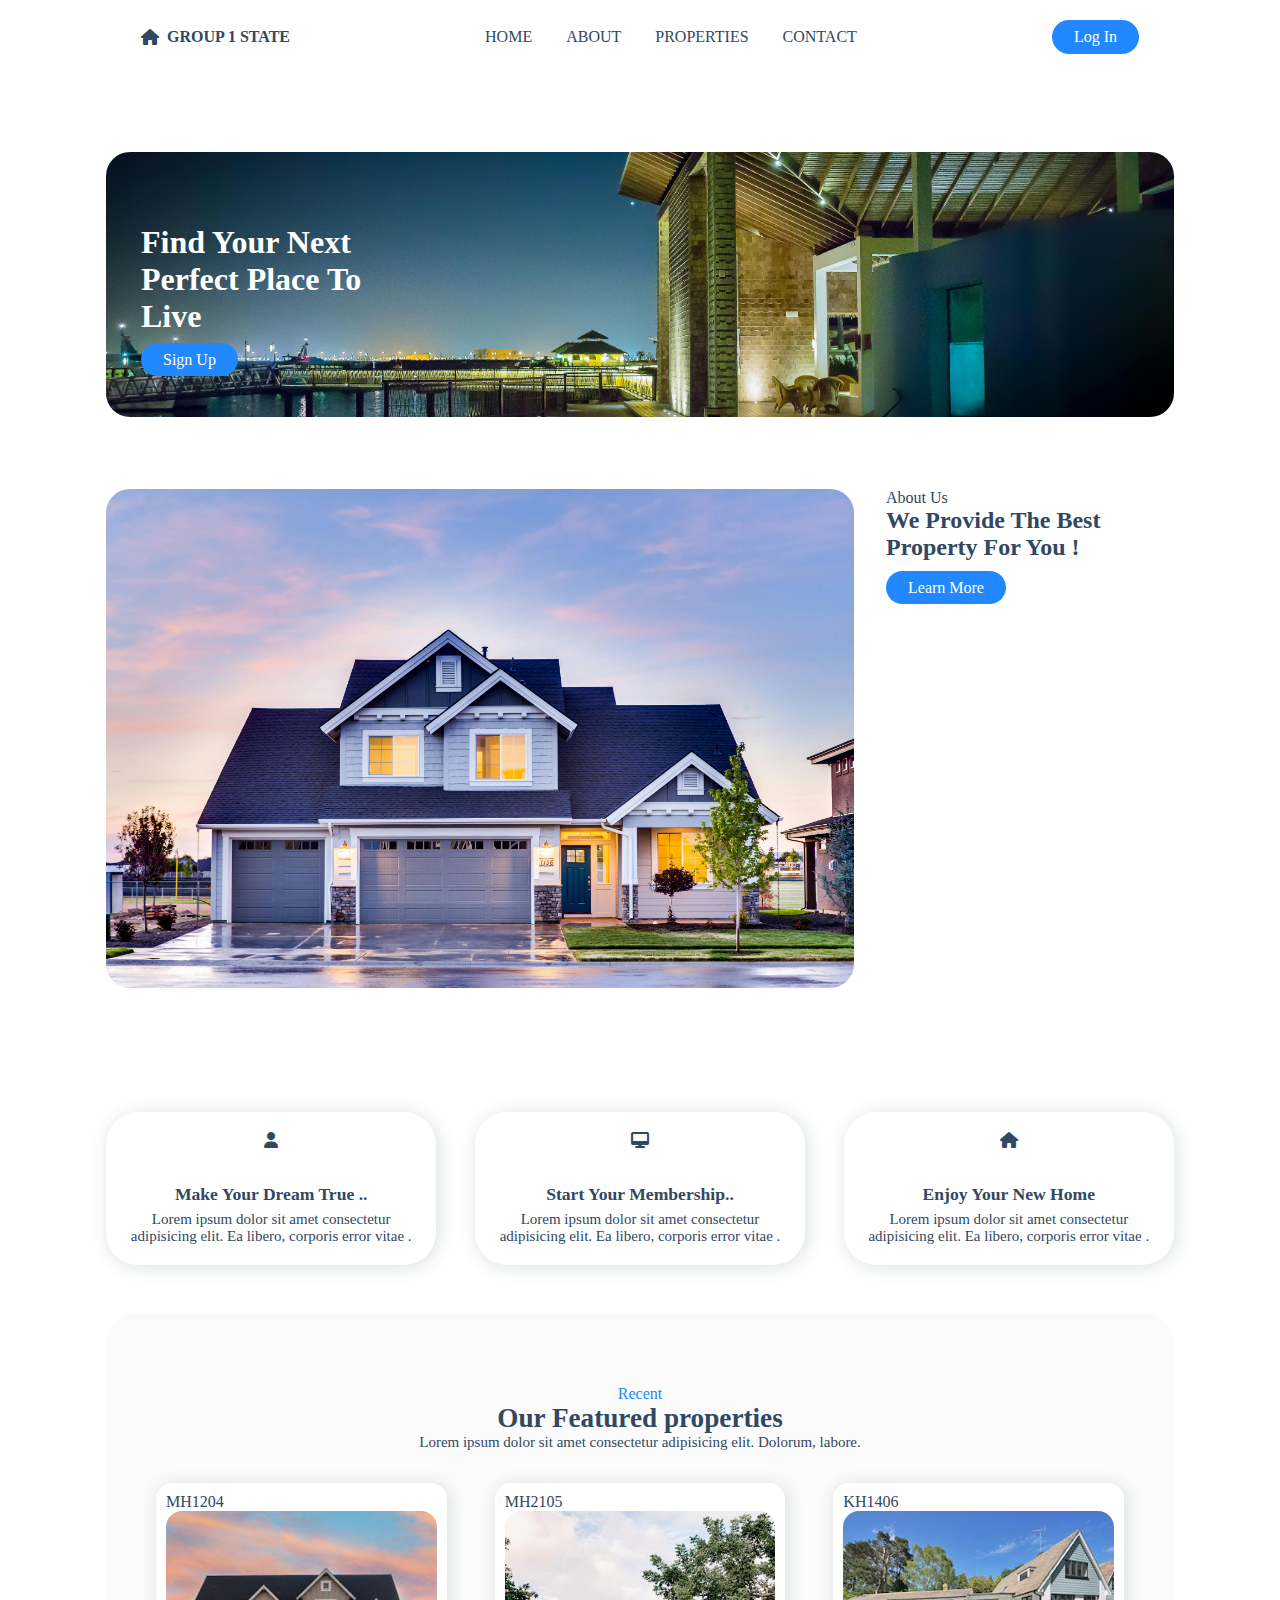
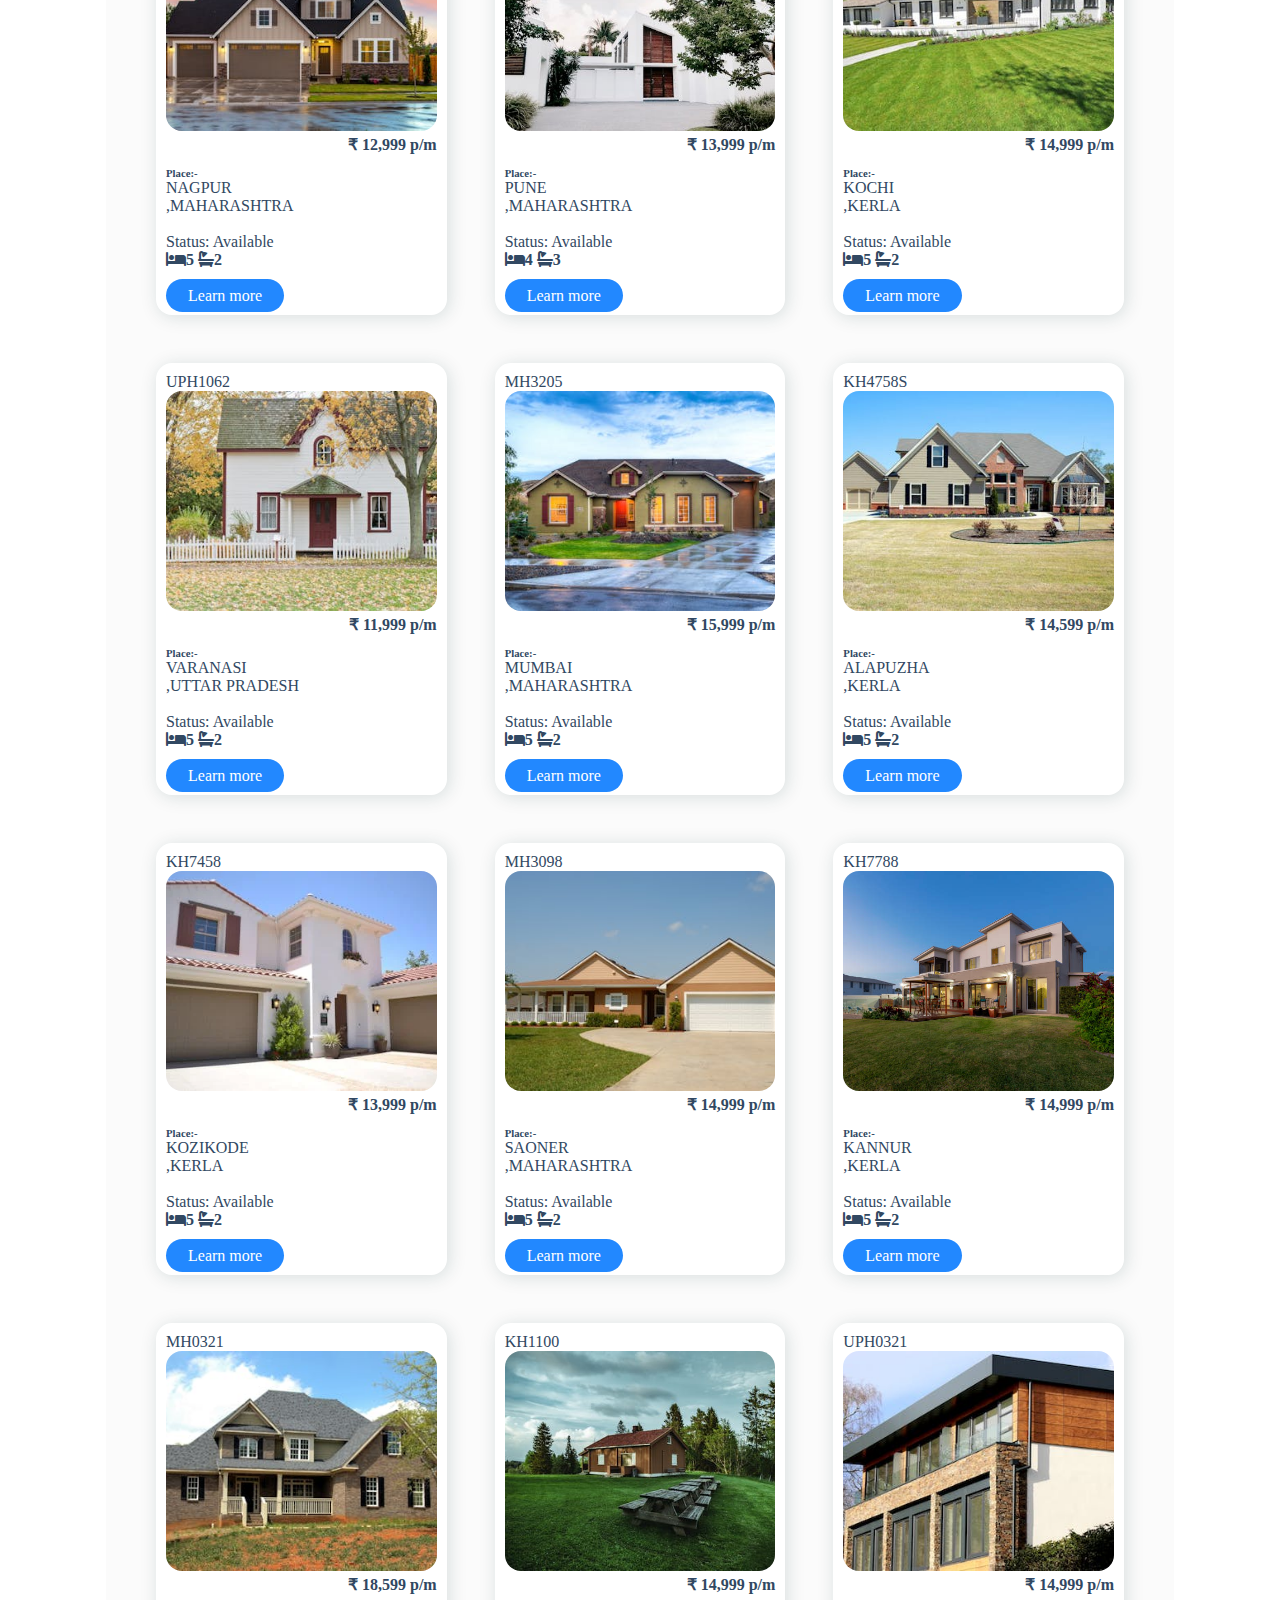
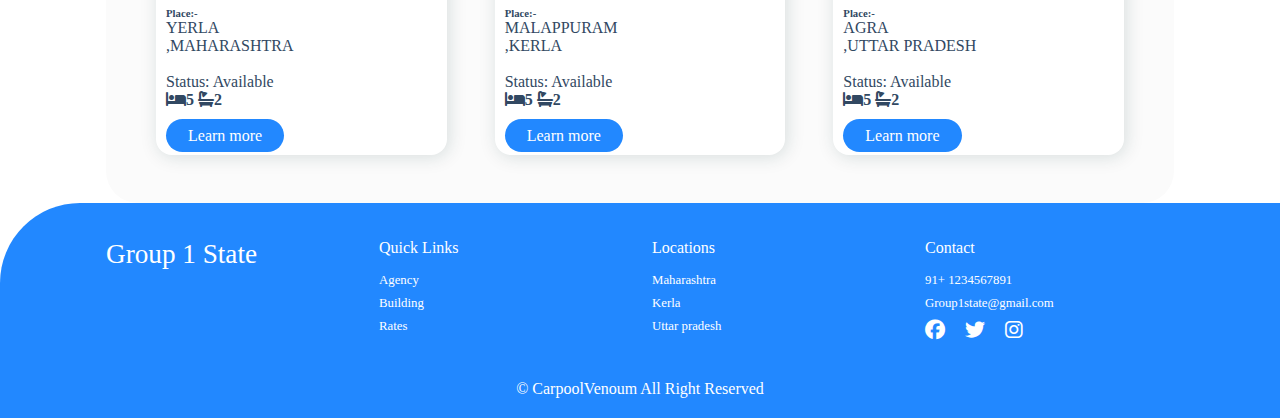
<file: index.html>
<!doctype html>
<html lang="en">
  <head>
    <!-- Required meta tags -->
    <meta charset="utf-8">
    <meta name="viewport" content="width=device-width, initial-scale=1">

    <!-- Bootstrap CSS -->
    <link href="https://cdn.jsdelivr.net/npm/bootstrap@5.0.2/dist/css/bootstrap.min.css" rel="stylesheet" integrity="sha384-EVSTQN3/azprG1Anm3QDgpJLIm9Nao0Yz1ztcQTwFspd3yD65VohhpuuCOmLASjC" crossorigin="anonymous">
    <title>Hello, world!</title>
    <link rel="stylesheet" href="style.css">
  </head>

  <link rel="stylesheet"
  href="https://cdn.jsdelivr.net/npm/boxicons@latest/css/boxicons.min.css">
   <link rel="stylesheet" href="https://cdnjs.cloudflare.com/ajax/libs/font-awesome/6.5.1/css/all.min.css">
    <body>
   
    <script src="https://cdn.jsdelivr.net/npm/bootstrap@5.0.2/dist/js/bootstrap.bundle.min.js" integrity="sha384-MrcW6ZMFYlzcLA8Nl+NtUVF0sA7MsXsP1UyJoMp4YLEuNSfAP+JcXn/tWtIaxVXM" crossorigin="anonymous"></script>
  
<!-- Navbar -->
<header>
  <div class="nav container">
  <!-- Menu icon -->
 
    <a href="index.html"  class="logo"><i class="fa-solid fa-house"></i>Group 1 State</a>
    <input type="checkbox" id="menu">
    <label for="menu"<i class="fa-solid fa-bars" id="menu-icon"></i></label>
    <!-- nav list -->
<ul class="navbar">
  <li><a href="#home">Home</a></li>
  <li><a href="#about">About</a></li>
  <li><a href="property.html">Properties</a></li>
  <li><a href="contract.html">Contact</a></li>
</ul>
<!-- login button -->
<a href="login.html" class="btn">Log In</a>
</div>
</header>    
<br><br><br><br>

<section class="home container" id="home">
  <div class="home-text">
    <h1>Find Your Next <br> Perfect Place To <br>Live</h1>
    <a href="sing-up.html" class="btn">Sign Up</a>
  </div>
</section>
<section class="about container" id="about">
  <div class="about-img">
    <img src="about.jpg" alt="">
  </div>
  <div class="about-text">
    <span>About Us</span>
    <h2>We Provide The Best <br>Property For You !</h2>
    <br>
    <a href="#" class="btn">Learn More</a>
  </div>
</section>

<!-- sales -->
<section class="sale container" id="sales">
  <!-- box1 -->
  <div class="box">
    <i class="fa-solid fa-user"></i>
    <br><br>
    <h3>Make Your Dream True ..</h3>
    <p>Lorem ipsum dolor sit amet consectetur adipisicing elit. Ea libero, corporis error vitae .</p>
  </div>
  <!-- box2 -->
  <div class="box">
    <i class="fa-solid fa-desktop"></i>
    <br><br>
    <h3>Start Your Membership..</h3>
    <p>Lorem ipsum dolor sit amet consectetur adipisicing elit. Ea libero, corporis error vitae .</p>
  </div>
  <!-- box3 -->
  <div class="box">
    <i class="fa-solid fa-house"></i>
    <br><br>
    <h3>Enjoy Your New Home</h3>
    <p>Lorem ipsum dolor sit amet consectetur adipisicing elit. Ea libero, corporis error vitae .</p>
  </div>
</section>
<section class="properties container" id="properties">
  <div class="heading">
    <span>Recent</span>
    <h2>Our Featured properties</h2>
    <p>Lorem ipsum dolor sit amet consectetur adipisicing elit. Dolorum, labore.</p>
  </div>
  <div class="properties-container container">
    <!-- box1 -->
    <div class="box">
      <p>MH1204</p>
      <a href="property1.html"><img src="home1.jpeg" alt=""></a>
      <h3>₹ 12,999 p/m</h3>
      <div class="content">
        <div class="text">
          <h6>Place:-</h6>
          <p>NAGPUR <br>,MAHARASHTRA</p>
          <p><br><span>Status: Available</span></p>
        </div>
      </div>
      <div class="icon">
        <i class="fa-solid fa-bed"><span>5</span></i>
        <i class="fa-solid fa-bath"><span>2</span></i>
      </div>
      <br><a href="property1.html" class="register">Learn more</a>
    </div>
    <!-- box2 -->
    <div class="box">
      <p>MH2105</p>
      <img src="home2.jpeg" alt="">
      <h3>₹ 13,999 p/m</h3>
      <div class="content">
        <div class="text">
          <h6>Place:-</h6>
          <p>PUNE <br>,MAHARASHTRA</p>
          <p><br><span>Status: Available</span></p>
        </div>
      </div>
      <div class="icon">
        <i class="fa-solid fa-bed"><span>4</span></i>
        <i class="fa-solid fa-bath"><span>3</span></i>
      </div>
      <br><a href="property2.html" class="register">Learn more</a>
    </div>
    <!-- box3 -->
    <div class="box">
      <p>KH1406</p>
      <img src="home3.jpeg" alt="">
      <h3>₹ 14,999 p/m</h3>
      <div class="content">
        <div class="text">
          <h6>Place:-</h6>
          <p>KOCHI <br>,KERLA</p>
          <p><br><span>Status: Available</span></p>
        </div>
      </div>
      <div class="icon">
        <i class="fa-solid fa-bed"><span>5</span></i>
        <i class="fa-solid fa-bath"><span>2</span></i>
      </div>
      <br><a href="property3.html" class="register">Learn more</a>
    </div>
<!-- box4 -->
<div class="box">
  <p>UPH1062</p>
  <img src="home4.jpeg" alt="">
  <h3>₹ 11,999 p/m</h3>
  <div class="content">
    <div class="text">
      <h6>Place:-</h6>
      <p>VARANASI <br>,UTTAR PRADESH</p>
      <p><br><span>Status: Available</span></p>
    </div>
  </div>
  <div class="icon">
    <i class="fa-solid fa-bed"><span>5</span></i>
    <i class="fa-solid fa-bath"><span>2</span></i>
  </div>
  <br><a href="property4.html" class="register">Learn more</a>
</div>
<!-- box5 -->
<div class="box">
  <p>MH3205</p>
  <img src="home5.jpeg" alt="">
  <h3>₹ 15,999 p/m</h3>
  <div class="content">
    <div class="text">
      <h6>Place:-</h6>
      <p>MUMBAI <br>,MAHARASHTRA</p>
      <p><br><span>Status: Available</span></p>
    </div>
  </div>
  <div class="icon">
    <i class="fa-solid fa-bed"><span>5</span></i>
    <i class="fa-solid fa-bath"><span>2</span></i>
  </div>
  <br><a href="property5.html" class="register">Learn more</a>
</div>
<!-- box6 -->
<div class="box">
  <p>KH4758S</p>
  <img src="home6.jpeg" alt="">
  <h3>₹ 14,599 p/m</h3>
  <div class="content">
    <div class="text">
      <h6>Place:-</h6>
      <p>ALAPUZHA <br>,KERLA</p>
      <p><br><span>Status: Available</span></p>
    </div>
  </div>
  <div class="icon">
    <i class="fa-solid fa-bed"><span>5</span></i>
    <i class="fa-solid fa-bath"><span>2</span></i>
  </div>
  <br><a href="property6.html" class="register">Learn more</a>
</div>
<!-- box7 -->
<div class="box">
  <p>KH7458</p>
  <img src="home7.webp" alt="">
  <h3>₹ 13,999 p/m</h3>
  <div class="content">
    <div class="text">
      <h6>Place:-</h6>
      <p>KOZIKODE <br>,KERLA</p>
      <p><br><span>Status: Available</span></p>
    </div>
  </div>
  <div class="icon">
    <i class="fa-solid fa-bed"><span>5</span></i>
    <i class="fa-solid fa-bath"><span>2</span></i>
  </div>
  <br><a href="property7.html" class="register">Learn more</a>
</div>
<!-- box8 -->
<div class="box">
  <p>MH3098</p>
  <img src="home8.jpeg" alt="">
  <h3>₹ 14,999 p/m</h3>
  <div class="content">
    <div class="text">
      <h6>Place:-</h6>
      <p>SAONER <br>,MAHARASHTRA</p>
      <p><br><span>Status: Available</span></p>
    </div>
  </div>
  <div class="icon">
    <i class="fa-solid fa-bed"><span>5</span></i>
    <i class="fa-solid fa-bath"><span>2</span></i>
  </div>
  <br><a href="property8.html" class="register">Learn more</a>
</div>
<!-- box9 -->
<div class="box">
  <p>KH7788</p>
  <img src="home9.jpg" alt="">
  <h3>₹ 14,999 p/m</h3>
  <div class="content">
    <div class="text">
      <h6>Place:-</h6>
      <p>KANNUR <br>,KERLA</p>
      <p><br><span>Status: Available</span></p>
    </div>
  </div>
  <div class="icon">
    <i class="fa-solid fa-bed"><span>5</span></i>
    <i class="fa-solid fa-bath"><span>2</span></i>
  </div>
  <br><a href="property9.html" class="register">Learn more</a>
</div>
<!-- box10 -->
<div class="box">
  <p>MH0321</p>
  <img src="home10.jpeg" alt="">
  <h3>₹ 18,599 p/m</h3>
  <div class="content">
    <div class="text">
      <h6>Place:-</h6>
      <p>YERLA<br>,MAHARASHTRA</p>
      <p><br><span>Status: Available</span></p>
    </div>
  </div>
  <div class="icon">
    <i class="fa-solid fa-bed"><span>5</span></i>
    <i class="fa-solid fa-bath"><span>2</span></i>
  </div>
  <br><a href="property10.html" class="register">Learn more</a>
</div>
<!-- box11 -->
<div class="box">
  <p>KH1100</p>
  <img src="home11.jpeg" alt="">
  <h3>₹ 14,999 p/m</h3>
  <div class="content">
    <div class="text">
      <h6>Place:-</h6>
      <p>MALAPPURAM<br>,KERLA</p>
      <p><br><span>Status: Available</span></p>
    </div>
  </div>
  <div class="icon">
    <i class="fa-solid fa-bed"><span>5</span></i>
    <i class="fa-solid fa-bath"><span>2</span></i>
  </div>
  <br><a href="property11.html" class="register">Learn more</a>
</div>
<!-- box12 -->
<div class="box">
  <p>UPH0321</p>
  <img src="home12.jpeg" alt="">
  <h3>₹ 14,999 p/m</h3>
  <div class="content">
    <div class="text">
      <h6>Place:-</h6>
      <p>AGRA <br>,UTTAR PRADESH</p>
      <p><br><span>Status: Available</span></p>
    </div>
  </div>
  <div class="icon">
    <i class="fa-solid fa-bed"><span>5</span></i>
    <i class="fa-solid fa-bath"><span>2</span></i>
  </div>
  <br><a href="property12.html" class="register">Learn more</a>
</div>

  </div>
</section>

<!-- footer -->
<div class="footer">
  <br><br>
  <div class="footer-container container">
    <h2>Group 1 State</h2>
    <div class="footer-box">
      <h3>Quick Links</h3>
      <a href="#">Agency</a>
      <a href="#">Building</a>
      <a href="#">Rates</a>
    </div>
    <div class="footer-box">
      <h3>Locations</h3>
      <a href="#">Maharashtra</a>
      <a href="#">Kerla</a>
      <a href="#">Uttar pradesh</a>
    </div>
    <div class="footer-box">
      <h3>Contact</h3>
      <a href="#">91+ 1234567891</a>
      <a href="#">Group1state@gmail.com</a>
     <div class="social">
      <a href="#"><i class="fa-brands fa-facebook"></i></a>
      <a href="#"><i class="fa-brands fa-twitter"></i></a>
      <a href="#"><i class="fa-brands fa-instagram"></i></a>
     </div>
    </div>
  </div>
<br>
<div class="copyright">
  <p>&#169; CarpoolVenoum All Right Reserved</p>
</div>
</div>

  </body>
</html>
</file>
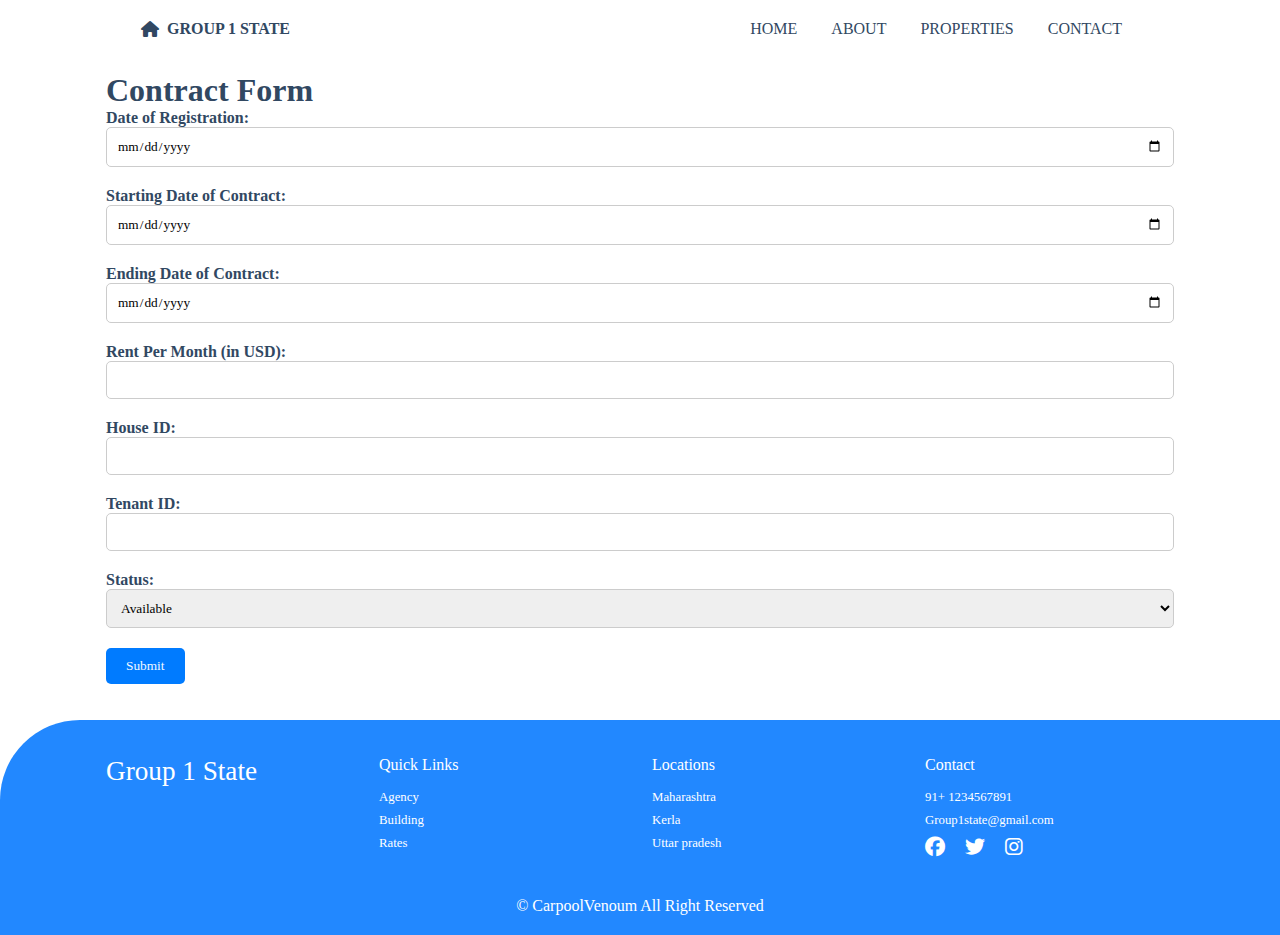
<file: contract.html>
<!doctype html>
<html lang="en">
  <head>
    <!-- Required meta tags -->
    <meta charset="utf-8">
    <meta name="viewport" content="width=device-width, initial-scale=1">

    <!-- Bootstrap CSS -->
    <link href="https://cdn.jsdelivr.net/npm/bootstrap@5.0.2/dist/css/bootstrap.min.css" rel="stylesheet" integrity="sha384-EVSTQN3/azprG1Anm3QDgpJLIm9Nao0Yz1ztcQTwFspd3yD65VohhpuuCOmLASjC" crossorigin="anonymous">
    <title>Hello, world!</title>
    <link rel="stylesheet" href="style.css">
  </head>

  <link rel="stylesheet"
  href="https://cdn.jsdelivr.net/npm/boxicons@latest/css/boxicons.min.css">
   <link rel="stylesheet" href="https://cdnjs.cloudflare.com/ajax/libs/font-awesome/6.5.1/css/all.min.css">
    <body>
   
    <script src="https://cdn.jsdelivr.net/npm/bootstrap@5.0.2/dist/js/bootstrap.bundle.min.js" integrity="sha384-MrcW6ZMFYlzcLA8Nl+NtUVF0sA7MsXsP1UyJoMp4YLEuNSfAP+JcXn/tWtIaxVXM" crossorigin="anonymous"></script>
  
<!-- Navbar -->
<header>
  <div class="nav container">
  <!-- Menu icon -->
 
    <a href="index.html"  class="logo"><i class="fa-solid fa-house"></i>Group 1 State</a>
    <input type="checkbox" id="menu">
    <label for="menu"<i class="fa-solid fa-bars" id="menu-icon"></i></label>
    <!-- nav list -->
<ul class="navbar">
  <li><a href="#home">Home</a></li>
  <li><a href="#about">About</a></li>
  <li><a href="#Properties">Properties</a></li>
  <li><a href="#contact">Contact</a></li>
</ul>
<!-- login button -->

</div>
</header>    
<br><br><br><br>
<div class="container">
    <h1>Contract Form</h1>
    <form action="#" method="post">
        <div class="form-group">
            <label for="registrationDate">Date of Registration:</label>
            <input type="date" id="registrationDate" name="registrationDate" required>
        </div>
        <div class="form-group">
            <label for="startDate">Starting Date of Contract:</label>
            <input type="date" id="startDate" name="startDate" required>
        </div>
        <div class="form-group">
            <label for="endDate">Ending Date of Contract:</label>
            <input type="date" id="endDate" name="endDate" required>
        </div>
        <div class="form-group">
            <label for="rentPerMonth">Rent Per Month (in USD):</label>
            <input type="text" id="rentPerMonth" name="rentPerMonth" required>
        </div>
        <div class="form-group">
            <label for="houseId">House ID:</label>
            <input type="text" id="houseId" name="houseId" required>
        </div>
        <div class="form-group">
            <label for="tenantId">Tenant ID:</label>
            <input type="text" id="tenantId" name="tenantId" required>
        </div>
        <div class="form-group">
            <label for="status">Status:</label>
            <select id="status" name="status" required>
                <option value="active">Available</option>
                <option value="inactive">Not available</option>
            </select>
        </div>
        <button type="submit"><a href="payment.html" style="color: aliceblue;">Submit</a></button>
    </form>
</div>

  <br><br>
<!-- footer -->
<div class="footer">
  <br><br>
  <div class="footer-container container">
    <h2>Group 1 State</h2>
    <div class="footer-box">
      <h3>Quick Links</h3>
      <a href="#">Agency</a>
      <a href="#">Building</a>
      <a href="#">Rates</a>
    </div>
    <div class="footer-box">
      <h3>Locations</h3>
      <a href="#">Maharashtra</a>
      <a href="#">Kerla</a>
      <a href="#">Uttar pradesh</a>
    </div>
    <div class="footer-box">
      <h3>Contact</h3>
      <a href="#">91+ 1234567891</a>
      <a href="#">Group1state@gmail.com</a>
     <div class="social">
      <a href="#"><i class="fa-brands fa-facebook"></i></a>
      <a href="#"><i class="fa-brands fa-twitter"></i></a>
      <a href="#"><i class="fa-brands fa-instagram"></i></a>
     </div>
    </div>
  </div>
<br>
<div class="copyright">
  <p>&#169; CarpoolVenoum All Right Reserved</p>
</div>
</div>

  </body>
</html>
</file>
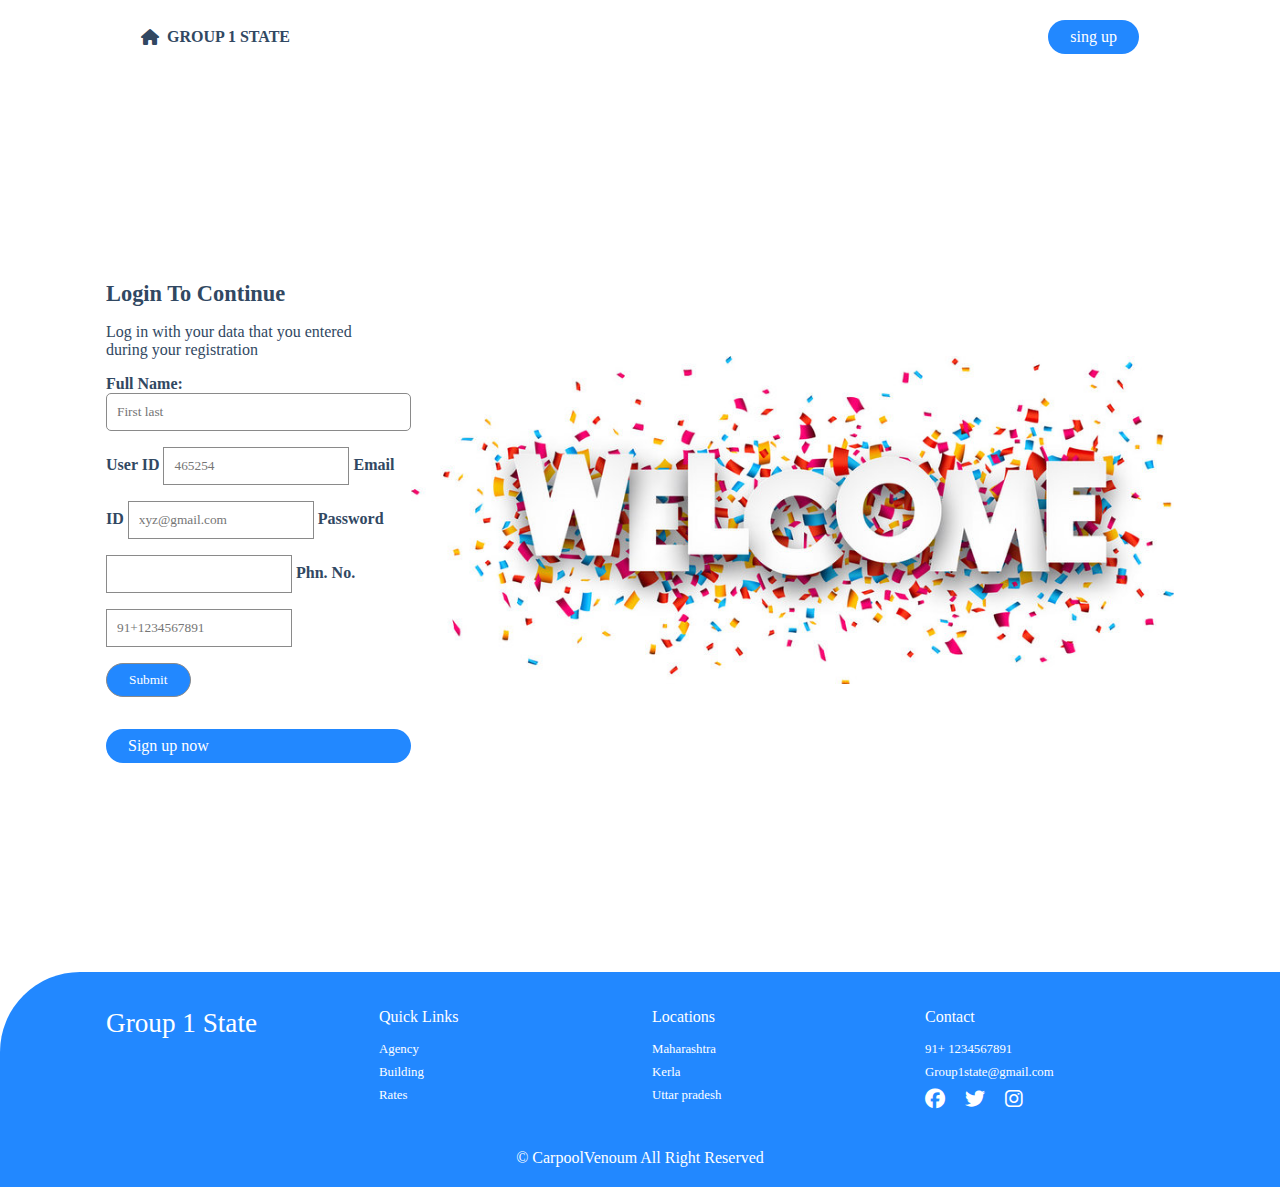
<file: login.html>
<!doctype html>
<html lang="en">
  <head>
    <!-- Required meta tags -->
    <meta charset="utf-8">
    <meta name="viewport" content="width=device-width, initial-scale=1">

    <!-- Bootstrap CSS -->
    <link href="https://cdn.jsdelivr.net/npm/bootstrap@5.0.2/dist/css/bootstrap.min.css" rel="stylesheet" integrity="sha384-EVSTQN3/azprG1Anm3QDgpJLIm9Nao0Yz1ztcQTwFspd3yD65VohhpuuCOmLASjC" crossorigin="anonymous">
    <title>Hello, world!</title>
    <link rel="stylesheet" href="style.css">
  </head>

  <link rel="stylesheet"
  href="https://cdn.jsdelivr.net/npm/boxicons@latest/css/boxicons.min.css">
   <link rel="stylesheet" href="https://cdnjs.cloudflare.com/ajax/libs/font-awesome/6.5.1/css/all.min.css">
    <body>
   
    <script src="https://cdn.jsdelivr.net/npm/bootstrap@5.0.2/dist/js/bootstrap.bundle.min.js" integrity="sha384-MrcW6ZMFYlzcLA8Nl+NtUVF0sA7MsXsP1UyJoMp4YLEuNSfAP+JcXn/tWtIaxVXM" crossorigin="anonymous"></script>
  
<!-- Navbar -->
<header>
  <div class="nav container">
  <!-- Menu icon -->
 
    <a href="index.html"  class="logo"><i class="fa-solid fa-house"></i>Group 1 State</a>
  
<!-- login button -->
<a href="sing-up.html" class="btn">sing up</a>
</div>
</header>    
<br><br><br><br>
<!-- login -->
<div class="login container">
<div class="login-container">
    <h2>Login To Continue</h2>
    <p>Log in with your data that you entered <br>during your registration</p>
    <!-- Login form -->
    <form action="">
        <label for="name">Full Name:</label>
        <input type="text" placeholder="First last">
        <label for="User-ID"  >User ID</label>
        <input type="tel" required placeholder="465254">
        <label for="email">Email ID</label>
        <input type="email" placeholder="xyz@gmail.com" required>
        <label for="password">Password</label>
        <input type="password" required>
        <label for="phn">Phn. No.</label>
        <input type="tel" placeholder="91+1234567891"><br>
        <input type="submit" class="button">
    </form>
    <a href="sing-up.html" class="btn">Sign up now</a>
</div>
<div class="login-image">
    <img src="welcome.jpg" alt="">
</div>
</div>
<!-- footer -->
<div class="footer">
  <br><br>
  <div class="footer-container container">
    <h2>Group 1 State</h2>
    <div class="footer-box">
      <h3>Quick Links</h3>
      <a href="#">Agency</a>
      <a href="#">Building</a>
      <a href="#">Rates</a>
    </div>
    <div class="footer-box">
      <h3>Locations</h3>
      <a href="#">Maharashtra</a>
      <a href="#">Kerla</a>
      <a href="#">Uttar pradesh</a>
    </div>
    <div class="footer-box">
      <h3>Contact</h3>
      <a href="#">91+ 1234567891</a>
      <a href="#">Group1state@gmail.com</a>
     <div class="social">
      <a href="#"><i class="fa-brands fa-facebook"></i></a>
      <a href="#"><i class="fa-brands fa-twitter"></i></a>
      <a href="#"><i class="fa-brands fa-instagram"></i></a>
     </div>
    </div>
  </div>
<br>
<div class="copyright">
  <p>&#169; CarpoolVenoum All Right Reserved</p>
</div>
</div>

  </body>
</html>
</file>
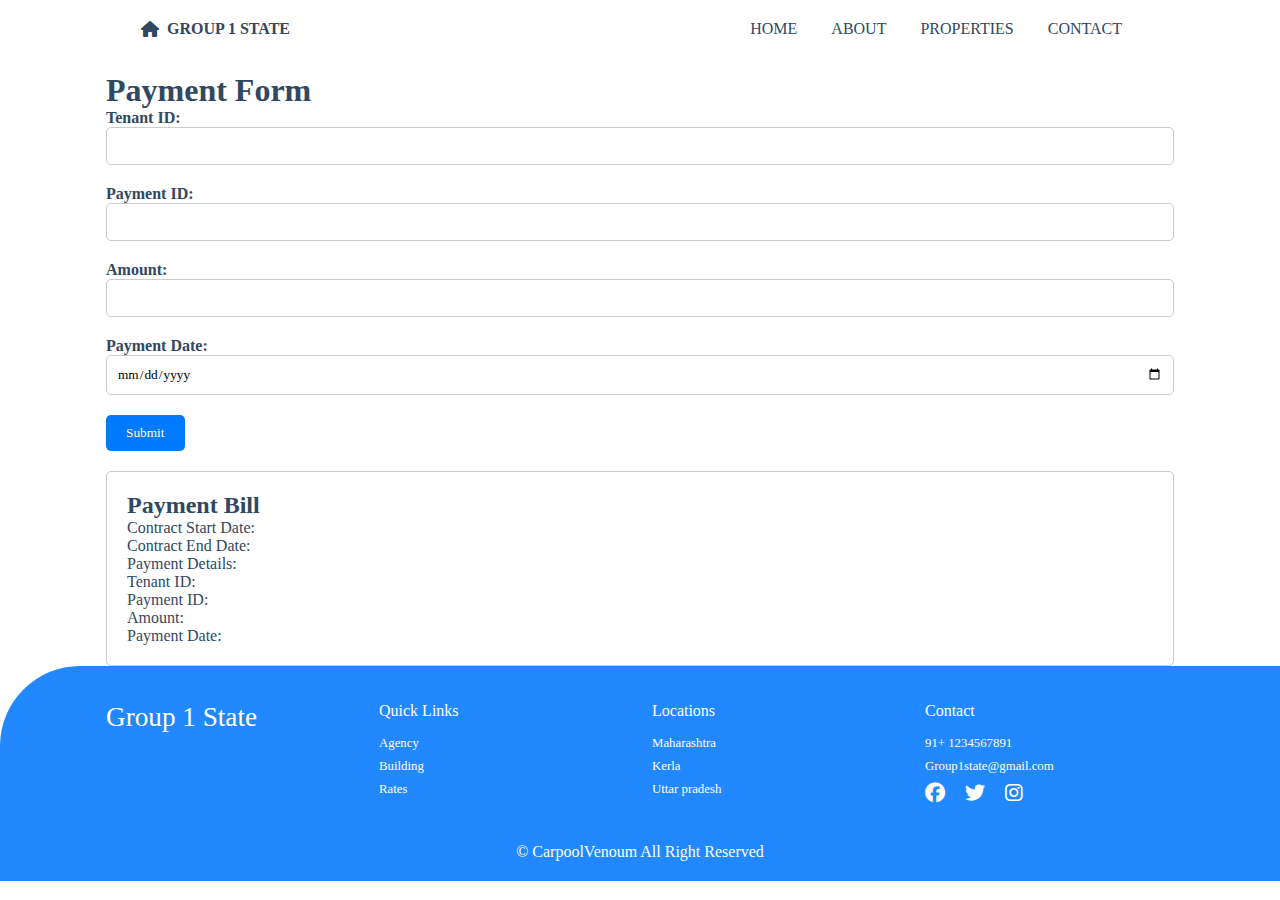
<file: payment.html>
<!doctype html>
<html lang="en">
  <head>
    <!-- Required meta tags -->
    <meta charset="utf-8">
    <meta name="viewport" content="width=device-width, initial-scale=1">

    <!-- Bootstrap CSS -->
    <link href="https://cdn.jsdelivr.net/npm/bootstrap@5.0.2/dist/css/bootstrap.min.css" rel="stylesheet" integrity="sha384-EVSTQN3/azprG1Anm3QDgpJLIm9Nao0Yz1ztcQTwFspd3yD65VohhpuuCOmLASjC" crossorigin="anonymous">
    <title>Hello, world!</title>
    <link rel="stylesheet" href="style.css">
  </head>

  <link rel="stylesheet"
  href="https://cdn.jsdelivr.net/npm/boxicons@latest/css/boxicons.min.css">
   <link rel="stylesheet" href="https://cdnjs.cloudflare.com/ajax/libs/font-awesome/6.5.1/css/all.min.css">
    <body>
   
    <script src="https://cdn.jsdelivr.net/npm/bootstrap@5.0.2/dist/js/bootstrap.bundle.min.js" integrity="sha384-MrcW6ZMFYlzcLA8Nl+NtUVF0sA7MsXsP1UyJoMp4YLEuNSfAP+JcXn/tWtIaxVXM" crossorigin="anonymous"></script>
  
<!-- Navbar -->
<header>
  <div class="nav container">
  <!-- Menu icon -->
 
    <a href="index.html"  class="logo"><i class="fa-solid fa-house"></i>Group 1 State</a>
    <input type="checkbox" id="menu">
    <label for="menu"<i class="fa-solid fa-bars" id="menu-icon"></i></label>
    <!-- nav list -->
<ul class="navbar">
  <li><a href="#home">Home</a></li>
  <li><a href="#about">About</a></li>
  <li><a href="#Properties">Properties</a></li>
  <li><a href="#contact">Contact</a></li>
</ul>
<!-- login button -->
</div>
</header>    
<br><br><br><br>


<div class="container">
    <h1>Payment Form</h1>
    <form action="#" method="post" id="paymentForm">
        <div class="form-group">
            <label for="tenantId">Tenant ID:</label>
            <input type="text" id="tenantId" name="tenantId" required>
        </div>
        <div class="form-group">
            <label for="paymentId">Payment ID:</label>
            <input type="text" id="paymentId" name="paymentId" required>
        </div>
        <div class="form-group">
            <label for="amount">Amount:</label>
            <input type="text" id="amount" name="amount" required>
        </div>
        <div class="form-group">
            <label for="paymentDate">Payment Date:</label>
            <input type="date" id="paymentDate" name="paymentDate" required>
        </div>
        <button type="submit">Submit</button>
    </form>

    <!-- Generated Bill -->
    <div class="bill" id="generatedBill">
        <h2>Payment Bill</h2>
        <p>Contract Start Date: <span id="startDate"></span></p>
        <p>Contract End Date: <span id="endDate"></span></p>
       
        <p>Payment Details:</p>
        <ul>
            <li>Tenant ID: <span id="billTenantId"></span></li>
            <li>Payment ID: <span id="billPaymentId"></span></li>
            <li>Amount: <span id="billAmount"></span></li>
            <li>Payment Date: <span id="billPaymentDate"></span></li>
        </ul>
    </div>
</div>

<script>
    const paymentForm = document.getElementById('paymentForm');
    const generatedBill = document.getElementById('generatedBill');

    paymentForm.addEventListener('submit', function (event) {
        event.preventDefault();

        // Get form values
        const tenantId = document.getElementById('tenantId').value;
        const paymentId = document.getElementById('paymentId').value;
        const amount = document.getElementById('amount').value;
        const paymentDate = document.getElementById('paymentDate').value;

        // Set bill details
        document.getElementById('billTenantId').textContent = tenantId;
        document.getElementById('billPaymentId').textContent = paymentId;
        document.getElementById('billAmount').textContent = amount;
        document.getElementById('billPaymentDate').textContent = paymentDate;

        document.getElementById('startDate').textContent = '2024-04-01';
        document.getElementById('endDate').textContent = '2024-09-30';

        // Show the generated bill
        generatedBill.style.display = 'block';
    });
</script>
<!-- footer -->
<div class="footer">
  <br><br>
  <div class="footer-container container">
    <h2>Group 1 State</h2>
    <div class="footer-box">
      <h3>Quick Links</h3>
      <a href="#">Agency</a>
      <a href="#">Building</a>
      <a href="#">Rates</a>
    </div>
    <div class="footer-box">
      <h3>Locations</h3>
      <a href="#">Maharashtra</a>
      <a href="#">Kerla</a>
      <a href="#">Uttar pradesh</a>
    </div>
    <div class="footer-box">
      <h3>Contact</h3>
      <a href="#">91+ 1234567891</a>
      <a href="#">Group1state@gmail.com</a>
     <div class="social">
      <a href="#"><i class="fa-brands fa-facebook"></i></a>
      <a href="#"><i class="fa-brands fa-twitter"></i></a>
      <a href="#"><i class="fa-brands fa-instagram"></i></a>
     </div>
    </div>
  </div>
<br>
<div class="copyright">
  <p>&#169; CarpoolVenoum All Right Reserved</p>
</div>
</div>

  </body>
</html>
</file>
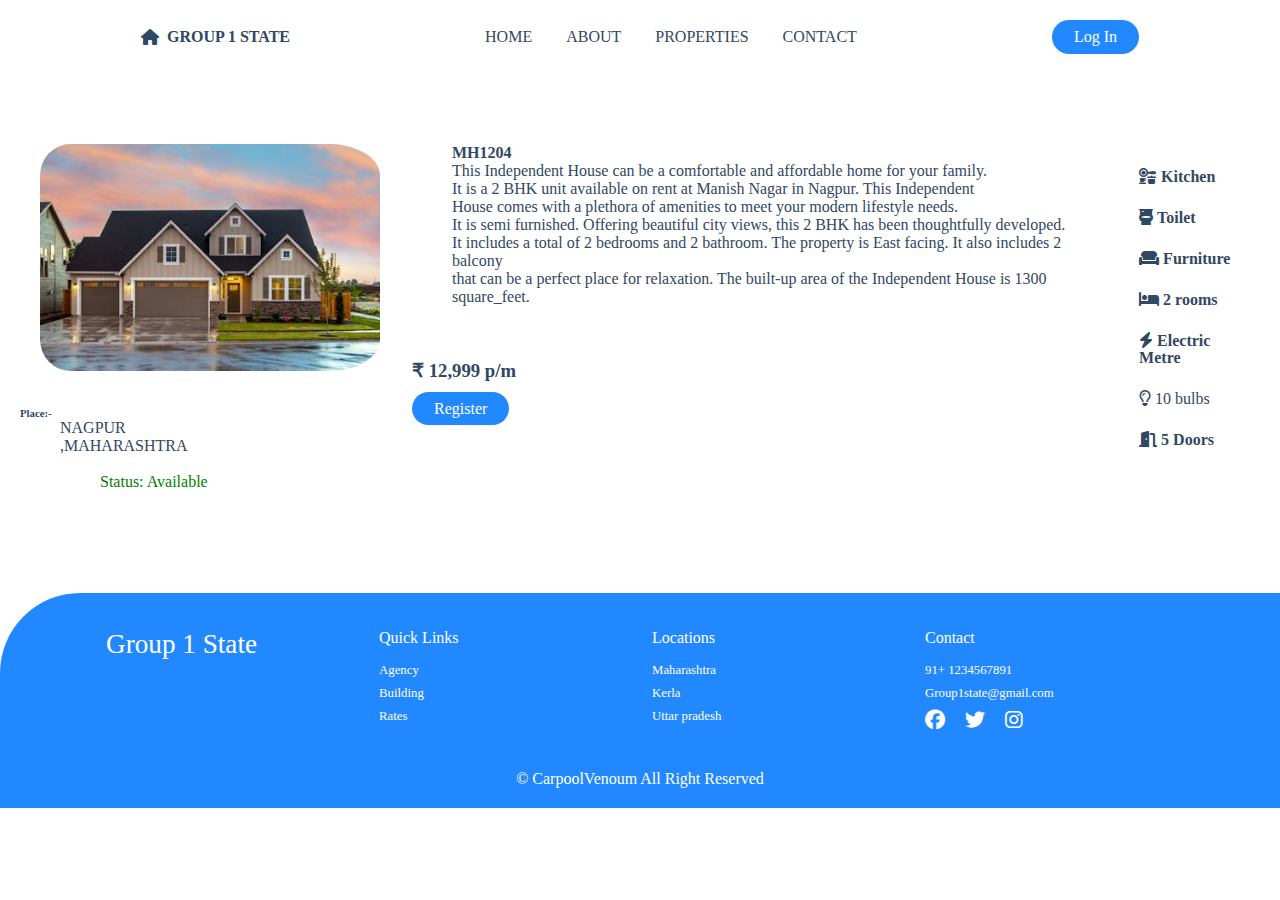
<file: property1.html>
<!doctype html>
<html lang="en">
  <head>
    <!-- Required meta tags -->
    <meta charset="utf-8">
    <meta name="viewport" content="width=device-width, initial-scale=1">

    <!-- Bootstrap CSS -->
    <link href="https://cdn.jsdelivr.net/npm/bootstrap@5.0.2/dist/css/bootstrap.min.css" rel="stylesheet" integrity="sha384-EVSTQN3/azprG1Anm3QDgpJLIm9Nao0Yz1ztcQTwFspd3yD65VohhpuuCOmLASjC" crossorigin="anonymous">
    <title>Hello, world!</title>
    <link rel="stylesheet" href="style.css">
  </head>

  <link rel="stylesheet"
  href="https://cdn.jsdelivr.net/npm/boxicons@latest/css/boxicons.min.css">
   <link rel="stylesheet" href="https://cdnjs.cloudflare.com/ajax/libs/font-awesome/6.5.1/css/all.min.css">
    <body>
   
    <script src="https://cdn.jsdelivr.net/npm/bootstrap@5.0.2/dist/js/bootstrap.bundle.min.js" integrity="sha384-MrcW6ZMFYlzcLA8Nl+NtUVF0sA7MsXsP1UyJoMp4YLEuNSfAP+JcXn/tWtIaxVXM" crossorigin="anonymous"></script>
  
<!-- Navbar -->
<header>
  <div class="nav container">
  <!-- Menu icon -->
 
    <a href="index.html"  class="logo"><i class="fa-solid fa-house"></i>Group 1 State</a>
    <input type="checkbox" id="menu">
    <label for="menu"<i class="fa-solid fa-bars" id="menu-icon"></i></label>
    <!-- nav list -->
<ul class="navbar">
  <li><a href="#home">Home</a></li>
  <li><a href="#about">About</a></li>
  <li><a href="#Properties">Properties</a></li>
  <li><a href="#contact">Contact</a></li>
</ul>
<!-- login button -->
<a href="login.html" class="btn">Log In</a>
</div>
</header>    
<br><br><br><br>

<section class="hus-dtl">
  <div class="hus-img">
    <img src="home1.jpeg" alt=""><br><br>
    <h6>Place:-</h6>
    <p>NAGPUR<br>,MAHARASHTRA</p>
    <p><br><span>Status: Available</span></p>
  </div>
  
    <div class="hus-text">
      
      <p><b>MH1204</b> <br>This Independent House can be a comfortable and affordable home for your family. 
        <br> It is a 2 BHK unit available on rent at Manish Nagar in Nagpur. This Independent
         <br> House comes with a plethora of amenities to meet your modern lifestyle needs. <br> It is semi furnished. Offering beautiful city views, this 2 BHK has been thoughtfully developed.
          <br> It includes a total of 2 bedrooms and 2 bathroom. The property is East facing. It also includes 2 balcony 
        <br> that can be a perfect place for relaxation. The built-up area of the Independent House is 1300 square_feet.</p>
        <br><br>
        <br>
    <h3>₹ 12,999 p/m</h3>
    <br><a href="contract.html" class="register">Register</a>
      </div>
        <div class="hus-text">
       
        <ul>
  <li><i class="fa-solid fa-kitchen-set"><span>  Kitchen</span></i></li>
  <li> <i class="fa-solid fa-toilet"><span>  Toilet</span></i></li>
  <li> <i class="fa-solid fa-couch"><span>  Furniture</span></i></li>
  <li> <i class="fa-solid fa-bed"><span>  2 rooms</span></i></li>
  <li><i class="fas fa-bolt"><span>  Electric Metre</span></i></li>
  <li><i class="fa-regular fa-lightbulb"><span>  10 bulbs</span></i></li>
  <li><i class="fas fa-door-open"><span>  5 Doors</span></i></li>
 </ul>
 
    </div>
    <div></div>
  </section><br>

  <br><br>
<!-- footer -->
<div class="footer">
  <br><br>
  <div class="footer-container container">
    <h2>Group 1 State</h2>
    <div class="footer-box">
      <h3>Quick Links</h3>
      <a href="#">Agency</a>
      <a href="#">Building</a>
      <a href="#">Rates</a>
    </div>
    <div class="footer-box">
      <h3>Locations</h3>
      <a href="#">Maharashtra</a>
      <a href="#">Kerla</a>
      <a href="#">Uttar pradesh</a>
    </div>
    <div class="footer-box">
      <h3>Contact</h3>
      <a href="#">91+ 1234567891</a>
      <a href="#">Group1state@gmail.com</a>
     <div class="social">
      <a href="#"><i class="fa-brands fa-facebook"></i></a>
      <a href="#"><i class="fa-brands fa-twitter"></i></a>
      <a href="#"><i class="fa-brands fa-instagram"></i></a>
     </div>
    </div>
  </div>
<br>
<div class="copyright">
  <p>&#169; CarpoolVenoum All Right Reserved</p>
</div>
</div>

  </body>
</html>
</file>
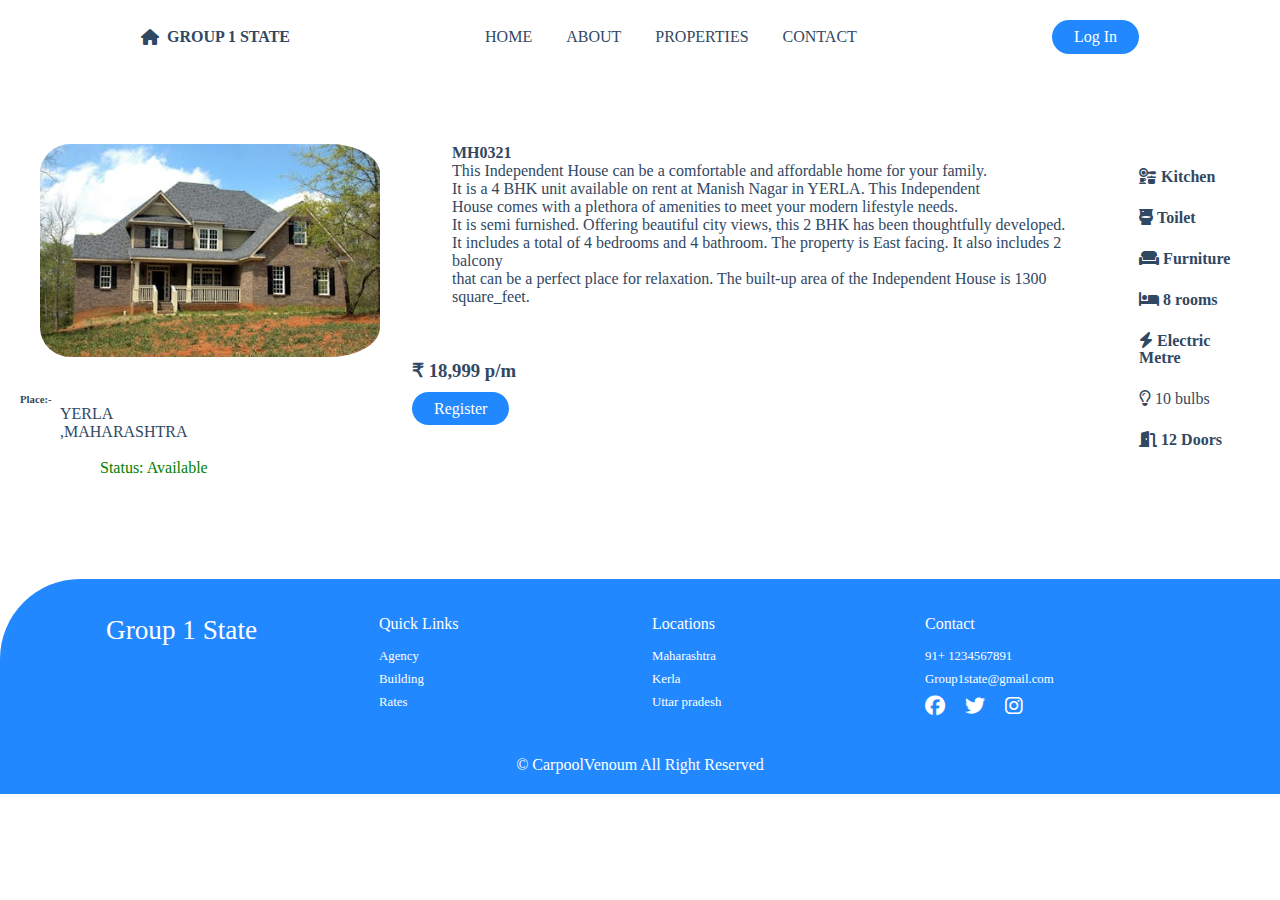
<file: property10.html>
<!doctype html>
<html lang="en">
  <head>
    <!-- Required meta tags -->
    <meta charset="utf-8">
    <meta name="viewport" content="width=device-width, initial-scale=1">

    <!-- Bootstrap CSS -->
    <link href="https://cdn.jsdelivr.net/npm/bootstrap@5.0.2/dist/css/bootstrap.min.css" rel="stylesheet" integrity="sha384-EVSTQN3/azprG1Anm3QDgpJLIm9Nao0Yz1ztcQTwFspd3yD65VohhpuuCOmLASjC" crossorigin="anonymous">
    <title>Hello, world!</title>
    <link rel="stylesheet" href="style.css">
  </head>

  <link rel="stylesheet"
  href="https://cdn.jsdelivr.net/npm/boxicons@latest/css/boxicons.min.css">
   <link rel="stylesheet" href="https://cdnjs.cloudflare.com/ajax/libs/font-awesome/6.5.1/css/all.min.css">
    <body>
   
    <script src="https://cdn.jsdelivr.net/npm/bootstrap@5.0.2/dist/js/bootstrap.bundle.min.js" integrity="sha384-MrcW6ZMFYlzcLA8Nl+NtUVF0sA7MsXsP1UyJoMp4YLEuNSfAP+JcXn/tWtIaxVXM" crossorigin="anonymous"></script>
  
<!-- Navbar -->
<header>
  <div class="nav container">
  <!-- Menu icon -->
 
    <a href="index.html"  class="logo"><i class="fa-solid fa-house"></i>Group 1 State</a>
    <input type="checkbox" id="menu">
    <label for="menu"<i class="fa-solid fa-bars" id="menu-icon"></i></label>
    <!-- nav list -->
<ul class="navbar">
  <li><a href="#home">Home</a></li>
  <li><a href="#about">About</a></li>
  <li><a href="#Properties">Properties</a></li>
  <li><a href="#contact">Contact</a></li>
</ul>
<!-- login button -->
<a href="login.html" class="btn">Log In</a>
</div>
</header>    
<br><br><br><br>

<section class="hus-dtl">
  <div class="hus-img">
    <img src="home10.jpeg" alt=""><br><br>
    <h6>Place:-</h6>
    <p>YERLA<br>,MAHARASHTRA</p>
    <p><br><span>Status: Available</span></p>
  </div>
  
    <div class="hus-text">
      
      <p><b>MH0321</b> <br>This Independent House can be a comfortable and affordable home for your family. 
        <br> It is a 4 BHK unit available on rent at Manish Nagar in YERLA. This Independent
         <br> House comes with a plethora of amenities to meet your modern lifestyle needs. <br> It is semi furnished. Offering beautiful city views, this 2 BHK has been thoughtfully developed.
          <br> It includes a total of 4 bedrooms and 4 bathroom. The property is East facing. It also includes 2 balcony 
        <br> that can be a perfect place for relaxation. The built-up area of the Independent House is 1300 square_feet.</p>
        <br><br>
        <br>
    <h3>₹ 18,999 p/m</h3>
    <br><a href="contract.html" class="register">Register</a>
      </div>
        <div class="hus-text">
       
        <ul>
  <li><i class="fa-solid fa-kitchen-set"><span>  Kitchen</span></i></li>
  <li> <i class="fa-solid fa-toilet"><span>  Toilet</span></i></li>
  <li> <i class="fa-solid fa-couch"><span>  Furniture</span></i></li>
  <li> <i class="fa-solid fa-bed"><span>  8 rooms</span></i></li>
  <li><i class="fas fa-bolt"><span>  Electric Metre</span></i></li>
  <li><i class="fa-regular fa-lightbulb"><span>  10 bulbs</span></i></li>
  <li><i class="fas fa-door-open"><span>  12 Doors</span></i></li>
 </ul>
 
    </div>
    <div></div>
  </section><br>

  <br><br>
<!-- footer -->
<div class="footer">
  <br><br>
  <div class="footer-container container">
    <h2>Group 1 State</h2>
    <div class="footer-box">
      <h3>Quick Links</h3>
      <a href="#">Agency</a>
      <a href="#">Building</a>
      <a href="#">Rates</a>
    </div>
    <div class="footer-box">
      <h3>Locations</h3>
      <a href="#">Maharashtra</a>
      <a href="#">Kerla</a>
      <a href="#">Uttar pradesh</a>
    </div>
    <div class="footer-box">
      <h3>Contact</h3>
      <a href="#">91+ 1234567891</a>
      <a href="#">Group1state@gmail.com</a>
     <div class="social">
      <a href="#"><i class="fa-brands fa-facebook"></i></a>
      <a href="#"><i class="fa-brands fa-twitter"></i></a>
      <a href="#"><i class="fa-brands fa-instagram"></i></a>
     </div>
    </div>
  </div>
<br>
<div class="copyright">
  <p>&#169; CarpoolVenoum All Right Reserved</p>
</div>
</div>

  </body>
</html>
</file>
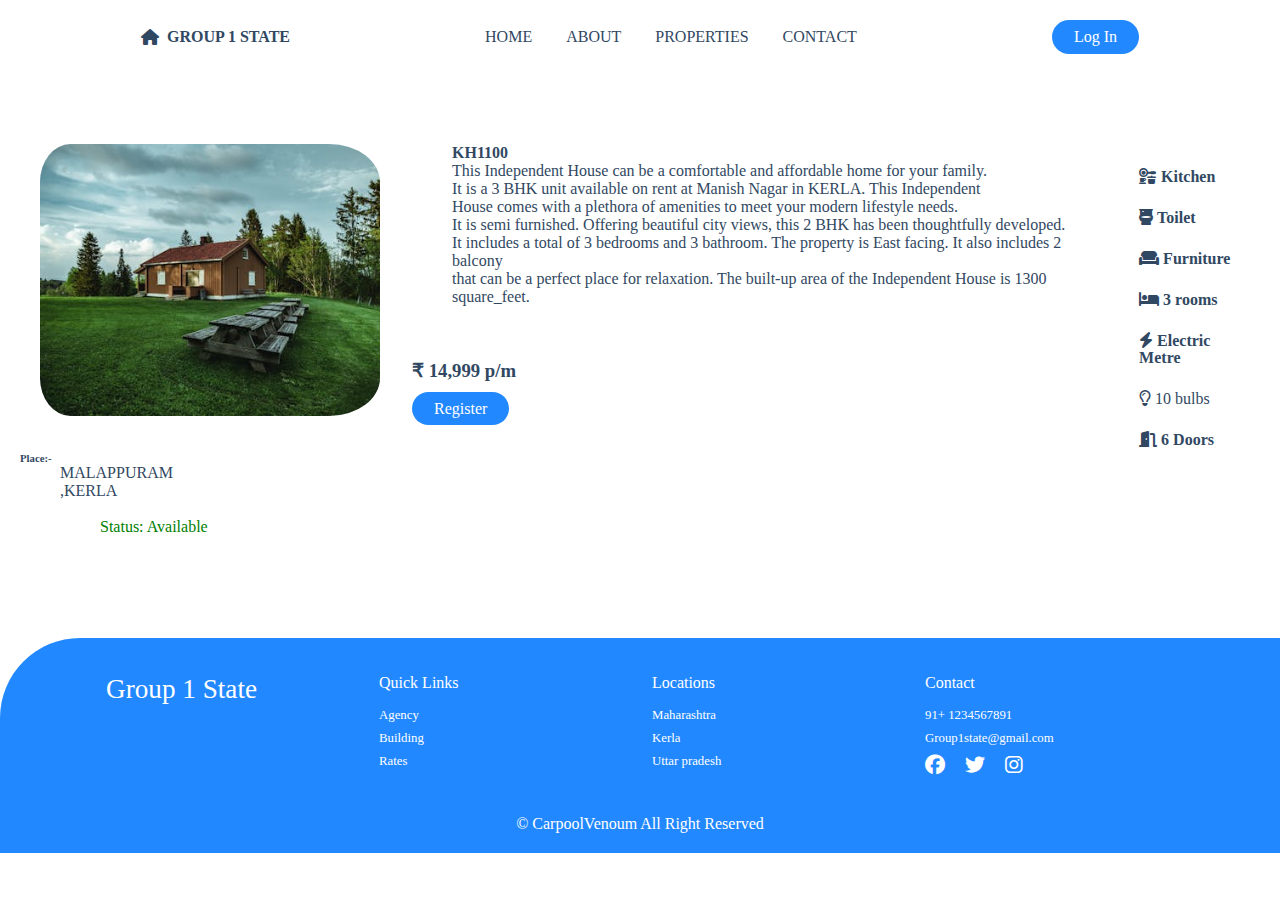
<file: property11.html>
<!doctype html>
<html lang="en">
  <head>
    <!-- Required meta tags -->
    <meta charset="utf-8">
    <meta name="viewport" content="width=device-width, initial-scale=1">

    <!-- Bootstrap CSS -->
    <link href="https://cdn.jsdelivr.net/npm/bootstrap@5.0.2/dist/css/bootstrap.min.css" rel="stylesheet" integrity="sha384-EVSTQN3/azprG1Anm3QDgpJLIm9Nao0Yz1ztcQTwFspd3yD65VohhpuuCOmLASjC" crossorigin="anonymous">
    <title>Hello, world!</title>
    <link rel="stylesheet" href="style.css">
  </head>

  <link rel="stylesheet"
  href="https://cdn.jsdelivr.net/npm/boxicons@latest/css/boxicons.min.css">
   <link rel="stylesheet" href="https://cdnjs.cloudflare.com/ajax/libs/font-awesome/6.5.1/css/all.min.css">
    <body>
   
    <script src="https://cdn.jsdelivr.net/npm/bootstrap@5.0.2/dist/js/bootstrap.bundle.min.js" integrity="sha384-MrcW6ZMFYlzcLA8Nl+NtUVF0sA7MsXsP1UyJoMp4YLEuNSfAP+JcXn/tWtIaxVXM" crossorigin="anonymous"></script>
  
<!-- Navbar -->
<header>
  <div class="nav container">
  <!-- Menu icon -->
 
    <a href="index.html"  class="logo"><i class="fa-solid fa-house"></i>Group 1 State</a>
    <input type="checkbox" id="menu">
    <label for="menu"<i class="fa-solid fa-bars" id="menu-icon"></i></label>
    <!-- nav list -->
<ul class="navbar">
  <li><a href="#home">Home</a></li>
  <li><a href="#about">About</a></li>
  <li><a href="#Properties">Properties</a></li>
  <li><a href="#contact">Contact</a></li>
</ul>
<!-- login button -->
<a href="login.html" class="btn">Log In</a>
</div>
</header>    
<br><br><br><br>

<section class="hus-dtl">
  <div class="hus-img">
    <img src="home11.jpeg" alt=""><br><br>
    <h6>Place:-</h6>
    <p>MALAPPURAM<br>,KERLA</p>
    <p><br><span>Status: Available</span></p>
  </div>
  
    <div class="hus-text">
      
      <p><b>KH1100</b> <br>This Independent House can be a comfortable and affordable home for your family. 
        <br> It is a 3 BHK unit available on rent at Manish Nagar in KERLA. This Independent
         <br> House comes with a plethora of amenities to meet your modern lifestyle needs. <br> It is semi furnished. Offering beautiful city views, this 2 BHK has been thoughtfully developed.
          <br> It includes a total of 3 bedrooms and 3 bathroom. The property is East facing. It also includes 2 balcony 
        <br> that can be a perfect place for relaxation. The built-up area of the Independent House is 1300 square_feet.</p>
        <br><br>
        <br>
    <h3>₹ 14,999 p/m</h3>
    <br><a href="contract.html" class="register">Register</a>
      </div>
        <div class="hus-text">
       
        <ul>
  <li><i class="fa-solid fa-kitchen-set"><span>  Kitchen</span></i></li>
  <li> <i class="fa-solid fa-toilet"><span>  Toilet</span></i></li>
  <li> <i class="fa-solid fa-couch"><span>  Furniture</span></i></li>
  <li> <i class="fa-solid fa-bed"><span>   3 rooms</span></i></li>
  <li><i class="fas fa-bolt"><span>  Electric Metre</span></i></li>
  <li><i class="fa-regular fa-lightbulb"><span>  10 bulbs</span></i></li>
  <li><i class="fas fa-door-open"><span>  6 Doors</span></i></li>
 </ul>
 
    </div>
    <div></div>
  </section><br>

  <br><br>
<!-- footer -->
<div class="footer">
  <br><br>
  <div class="footer-container container">
    <h2>Group 1 State</h2>
    <div class="footer-box">
      <h3>Quick Links</h3>
      <a href="#">Agency</a>
      <a href="#">Building</a>
      <a href="#">Rates</a>
    </div>
    <div class="footer-box">
      <h3>Locations</h3>
      <a href="#">Maharashtra</a>
      <a href="#">Kerla</a>
      <a href="#">Uttar pradesh</a>
    </div>
    <div class="footer-box">
      <h3>Contact</h3>
      <a href="#">91+ 1234567891</a>
      <a href="#">Group1state@gmail.com</a>
     <div class="social">
      <a href="#"><i class="fa-brands fa-facebook"></i></a>
      <a href="#"><i class="fa-brands fa-twitter"></i></a>
      <a href="#"><i class="fa-brands fa-instagram"></i></a>
     </div>
    </div>
  </div>
<br>
<div class="copyright">
  <p>&#169; CarpoolVenoum All Right Reserved</p>
</div>
</div>

  </body>
</html>
</file>
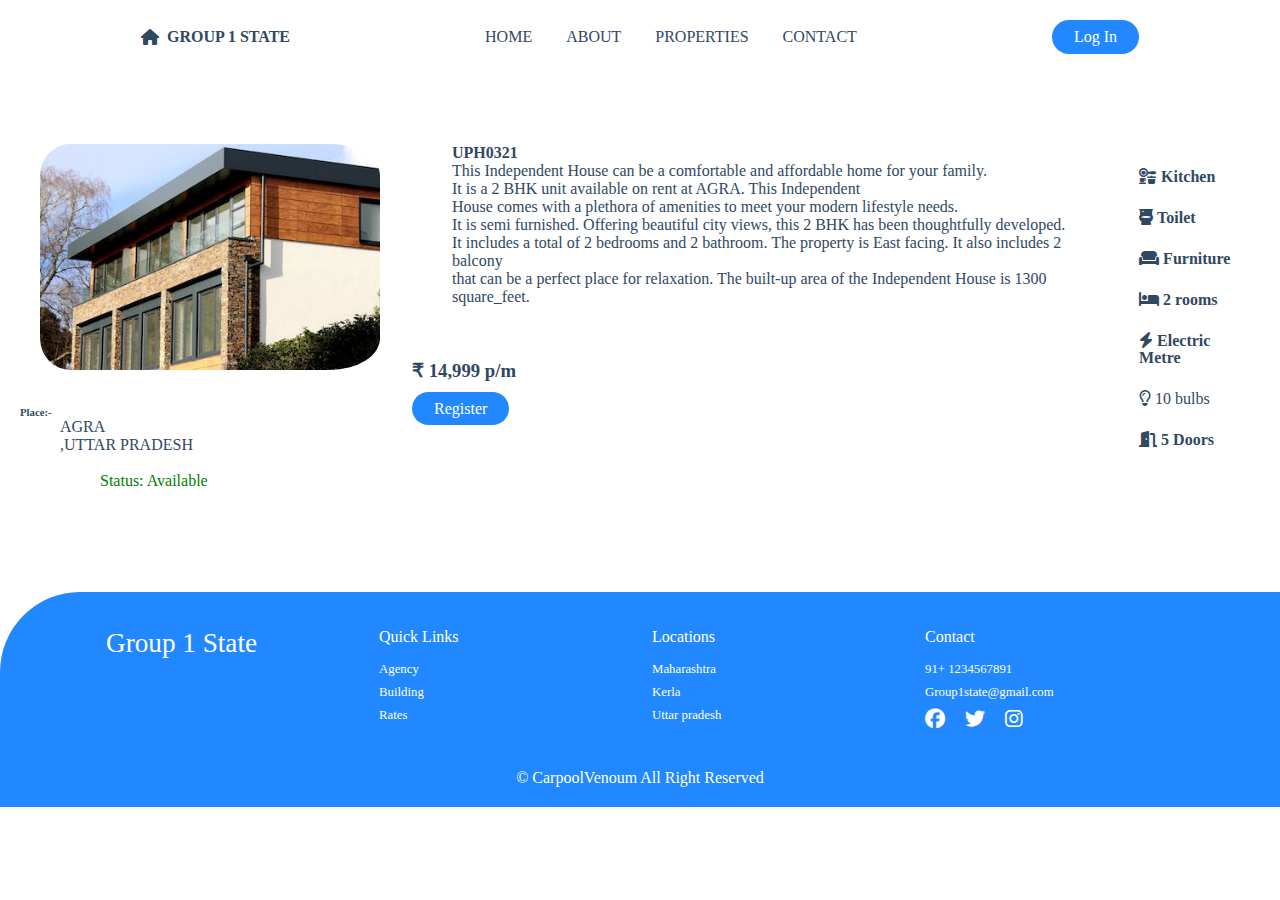
<file: property12.html>
<!doctype html>
<html lang="en">
  <head>
    <!-- Required meta tags -->
    <meta charset="utf-8">
    <meta name="viewport" content="width=device-width, initial-scale=1">

    <!-- Bootstrap CSS -->
    <link href="https://cdn.jsdelivr.net/npm/bootstrap@5.0.2/dist/css/bootstrap.min.css" rel="stylesheet" integrity="sha384-EVSTQN3/azprG1Anm3QDgpJLIm9Nao0Yz1ztcQTwFspd3yD65VohhpuuCOmLASjC" crossorigin="anonymous">
    <title>Hello, world!</title>
    <link rel="stylesheet" href="style.css">
  </head>

  <link rel="stylesheet"
  href="https://cdn.jsdelivr.net/npm/boxicons@latest/css/boxicons.min.css">
   <link rel="stylesheet" href="https://cdnjs.cloudflare.com/ajax/libs/font-awesome/6.5.1/css/all.min.css">
    <body>
   
    <script src="https://cdn.jsdelivr.net/npm/bootstrap@5.0.2/dist/js/bootstrap.bundle.min.js" integrity="sha384-MrcW6ZMFYlzcLA8Nl+NtUVF0sA7MsXsP1UyJoMp4YLEuNSfAP+JcXn/tWtIaxVXM" crossorigin="anonymous"></script>
  
<!-- Navbar -->
<header>
  <div class="nav container">
  <!-- Menu icon -->
 
    <a href="index.html"  class="logo"><i class="fa-solid fa-house"></i>Group 1 State</a>
    <input type="checkbox" id="menu">
    <label for="menu"<i class="fa-solid fa-bars" id="menu-icon"></i></label>
    <!-- nav list -->
<ul class="navbar">
  <li><a href="#home">Home</a></li>
  <li><a href="#about">About</a></li>
  <li><a href="#Properties">Properties</a></li>
  <li><a href="#contact">Contact</a></li>
</ul>
<!-- login button -->
<a href="login.html" class="btn">Log In</a>
</div>
</header>    
<br><br><br><br>

<section class="hus-dtl">
  <div class="hus-img">
    <img src="home12.jpeg" alt=""><br><br>
    <h6>Place:-</h6>
    <p>AGRA<br>,UTTAR PRADESH</p>
    <p><br><span>Status: Available</span></p>
  </div>
  
    <div class="hus-text">
      
      <p><b>UPH0321</b> <br>This Independent House can be a comfortable and affordable home for your family. 
        <br> It is a 2 BHK unit available on rent at  AGRA. This Independent
         <br> House comes with a plethora of amenities to meet your modern lifestyle needs. <br> It is semi furnished. Offering beautiful city views, this 2 BHK has been thoughtfully developed.
          <br> It includes a total of 2 bedrooms and 2 bathroom. The property is East facing. It also includes 2 balcony 
        <br> that can be a perfect place for relaxation. The built-up area of the Independent House is 1300 square_feet.</p>
        <br><br>
        <br>
    <h3>₹ 14,999 p/m</h3>
    <br><a href="contract.html" class="register">Register</a>
      </div>
        <div class="hus-text">
       
        <ul>
  <li><i class="fa-solid fa-kitchen-set"><span>  Kitchen</span></i></li>
  <li> <i class="fa-solid fa-toilet"><span>  Toilet</span></i></li>
  <li> <i class="fa-solid fa-couch"><span>  Furniture</span></i></li>
  <li> <i class="fa-solid fa-bed"><span>  2 rooms</span></i></li>
  <li><i class="fas fa-bolt"><span>  Electric Metre</span></i></li>
  <li><i class="fa-regular fa-lightbulb"><span>  10 bulbs</span></i></li>
  <li><i class="fas fa-door-open"><span>  5 Doors</span></i></li>
 </ul>
 
    </div>
    <div></div>
  </section><br>

  <br><br>
<!-- footer -->
<div class="footer">
  <br><br>
  <div class="footer-container container">
    <h2>Group 1 State</h2>
    <div class="footer-box">
      <h3>Quick Links</h3>
      <a href="#">Agency</a>
      <a href="#">Building</a>
      <a href="#">Rates</a>
    </div>
    <div class="footer-box">
      <h3>Locations</h3>
      <a href="#">Maharashtra</a>
      <a href="#">Kerla</a>
      <a href="#">Uttar pradesh</a>
    </div>
    <div class="footer-box">
      <h3>Contact</h3>
      <a href="#">91+ 1234567891</a>
      <a href="#">Group1state@gmail.com</a>
     <div class="social">
      <a href="#"><i class="fa-brands fa-facebook"></i></a>
      <a href="#"><i class="fa-brands fa-twitter"></i></a>
      <a href="#"><i class="fa-brands fa-instagram"></i></a>
     </div>
    </div>
  </div>
<br>
<div class="copyright">
  <p>&#169; CarpoolVenoum All Right Reserved</p>
</div>
</div>

  </body>
</html>
</file>
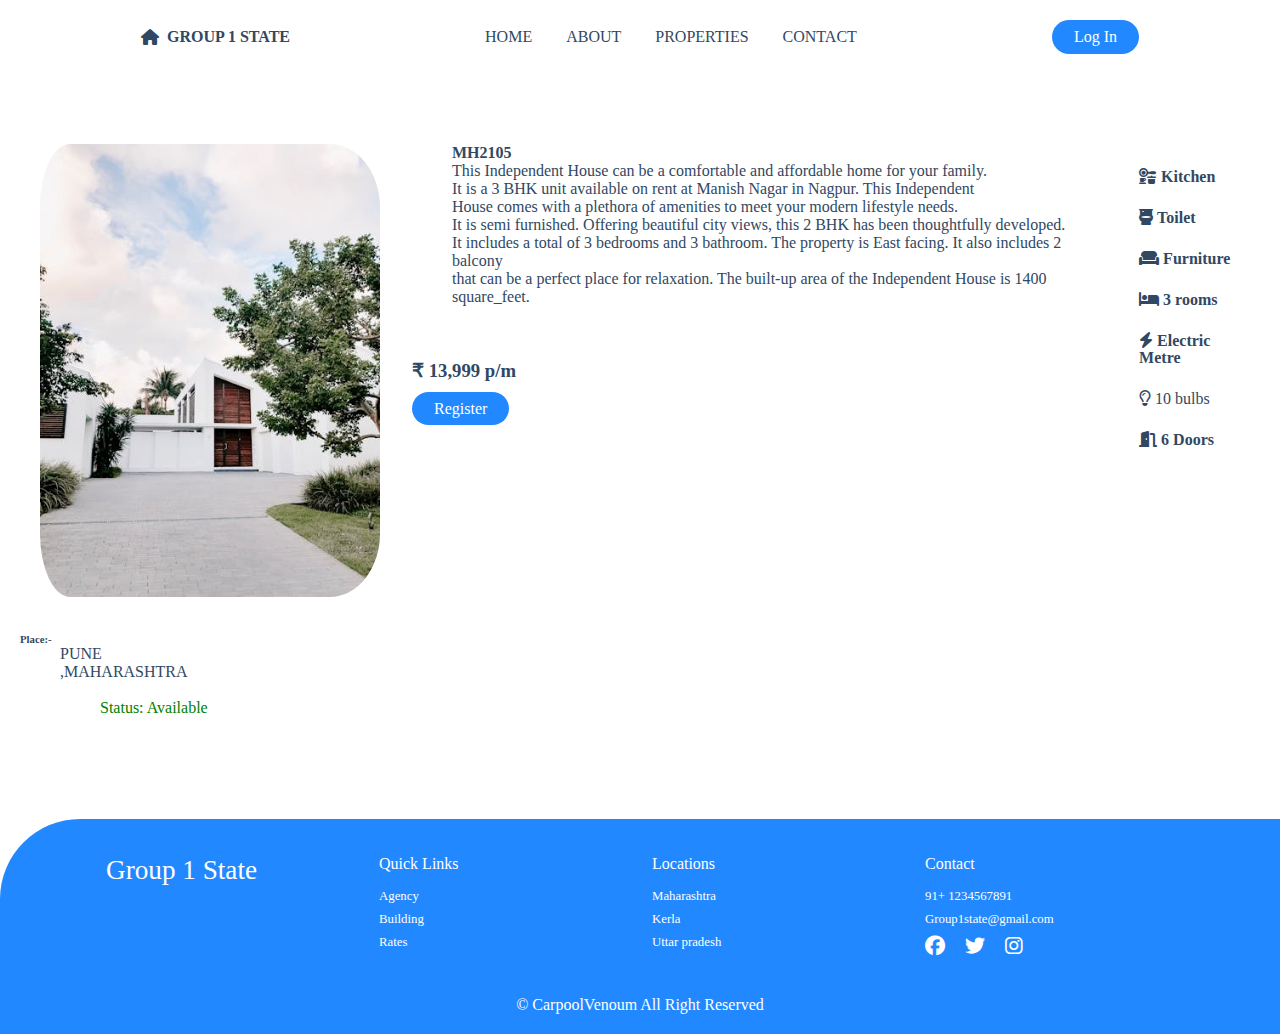
<file: property2.html>
<!doctype html>
  <html lang="en">
  <head>
    <!-- Required meta tags -->
    <meta charset="utf-8">
    <meta name="viewport" content="width=device-width, initial-scale=1">

    <!-- Bootstrap CSS -->
    <link href="https://cdn.jsdelivr.net/npm/bootstrap@5.0.2/dist/css/bootstrap.min.css" rel="stylesheet" integrity="sha384-EVSTQN3/azprG1Anm3QDgpJLIm9Nao0Yz1ztcQTwFspd3yD65VohhpuuCOmLASjC" crossorigin="anonymous">
    <title>Hello, world!</title>
    <link rel="stylesheet" href="style.css">
  </head>

  <link rel="stylesheet"
  href="https://cdn.jsdelivr.net/npm/boxicons@latest/css/boxicons.min.css">
   <link rel="stylesheet" href="https://cdnjs.cloudflare.com/ajax/libs/font-awesome/6.5.1/css/all.min.css">
    <body>
   
    <script src="https://cdn.jsdelivr.net/npm/bootstrap@5.0.2/dist/js/bootstrap.bundle.min.js" integrity="sha384-MrcW6ZMFYlzcLA8Nl+NtUVF0sA7MsXsP1UyJoMp4YLEuNSfAP+JcXn/tWtIaxVXM" crossorigin="anonymous"></script>
  
<!-- Navbar -->
<header>
  <div class="nav container">
  <!-- Menu icon -->
 
    <a href="index.html"  class="logo"><i class="fa-solid fa-house"></i>Group 1 State</a>
    <input type="checkbox" id="menu">
    <label for="menu"<i class="fa-solid fa-bars" id="menu-icon"></i></label>
    <!-- nav list -->
<ul class="navbar">
  <li><a href="#home">Home</a></li>
  <li><a href="#about">About</a></li>
  <li><a href="#Properties">Properties</a></li>
  <li><a href="#contact">Contact</a></li>
</ul>
<!-- login button -->
<a href="login.html" class="btn">Log In</a>
</div>
</header>    
<br><br><br><br>

<section class="hus-dtl">
  <div class="hus-img">
    <img src="home2.jpeg" alt=""><br><br>
    <h6>Place:-</h6>
    <p>PUNE<br>,MAHARASHTRA</p>
    <p><br><span>Status: Available</span></p>
  </div>
  
    <div class="hus-text">
      
      <p><b>MH2105</b> <br>This Independent House can be a comfortable and affordable home for your family. 
        <br> It is a 3 BHK unit available on rent at Manish Nagar in Nagpur. This Independent
         <br> House comes with a plethora of amenities to meet your modern lifestyle needs. <br> It is semi furnished. Offering beautiful city views, this 2 BHK has been thoughtfully developed.
          <br> It includes a total of 3 bedrooms and 3 bathroom. The property is East facing. It also includes 2 balcony 
        <br> that can be a perfect place for relaxation. The built-up area of the Independent House is 1400 square_feet.</p>
        <br><br>
        <br>
    <h3>₹ 13,999 p/m</h3>
    <br><a href="contract.html" class="register">Register</a>
      </div>
        <div class="hus-text">
       
        <ul>
  <li><i class="fa-solid fa-kitchen-set"><span>  Kitchen</span></i></li>
  <li> <i class="fa-solid fa-toilet"><span>  Toilet</span></i></li>
  <li> <i class="fa-solid fa-couch"><span>  Furniture</span></i></li>
  <li> <i class="fa-solid fa-bed"><span> 3  rooms</span></i></li>
  <li><i class="fas fa-bolt"><span>  Electric Metre</span></i></li>
  <li><i class="fa-regular fa-lightbulb"><span>  10 bulbs</span></i></li>
  <li><i class="fas fa-door-open"><span>  6 Doors</span></i></li>
 </ul>
 
    </div>
    <div></div>
  </section><br>

  <br><br>
<!-- footer -->
<div class="footer">
  <br><br>
  <div class="footer-container container">
    <h2>Group 1 State</h2>
    <div class="footer-box">
      <h3>Quick Links</h3>
      <a href="#">Agency</a>
      <a href="#">Building</a>
      <a href="#">Rates</a>
    </div>
    <div class="footer-box">
      <h3>Locations</h3>
      <a href="#">Maharashtra</a>
      <a href="#">Kerla</a>
      <a href="#">Uttar pradesh</a>
    </div>
    <div class="footer-box">
      <h3>Contact</h3>
      <a href="#">91+ 1234567891</a>
      <a href="#">Group1state@gmail.com</a>
     <div class="social">
      <a href="#"><i class="fa-brands fa-facebook"></i></a>
      <a href="#"><i class="fa-brands fa-twitter"></i></a>
      <a href="#"><i class="fa-brands fa-instagram"></i></a>
     </div>
    </div>
  </div>
<br>
<div class="copyright">
  <p>&#169; CarpoolVenoum All Right Reserved</p>
</div>
</div>

  </body>
</html>
</file>
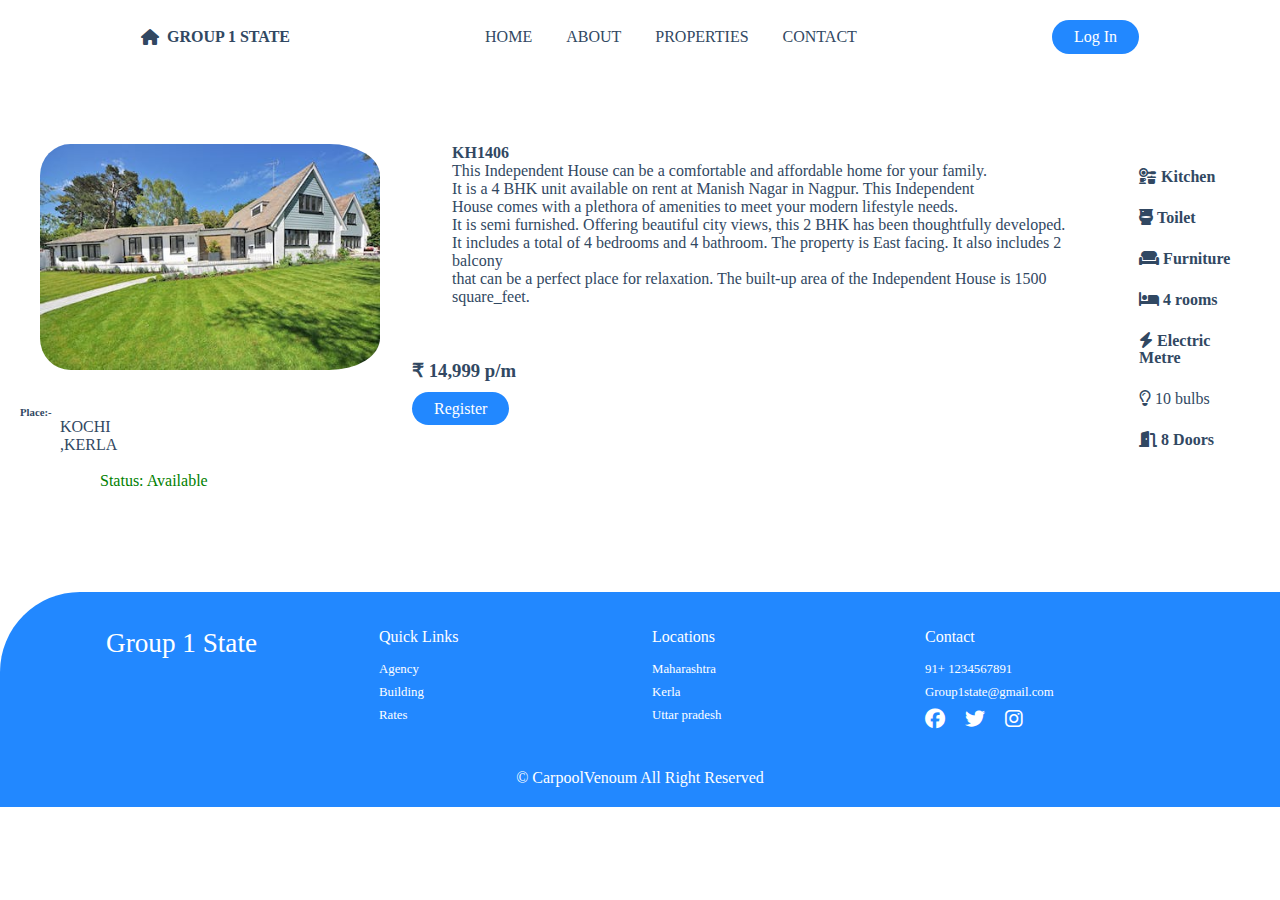
<file: property3.html>
<!doctype html>
<html lang="en">
  <head>
    <!-- Required meta tags -->
    <meta charset="utf-8">
    <meta name="viewport" content="width=device-width, initial-scale=1">

    <!-- Bootstrap CSS -->
    <link href="https://cdn.jsdelivr.net/npm/bootstrap@5.0.2/dist/css/bootstrap.min.css" rel="stylesheet" integrity="sha384-EVSTQN3/azprG1Anm3QDgpJLIm9Nao0Yz1ztcQTwFspd3yD65VohhpuuCOmLASjC" crossorigin="anonymous">
    <title>Hello, world!</title>
    <link rel="stylesheet" href="style.css">
  </head>

  <link rel="stylesheet"
  href="https://cdn.jsdelivr.net/npm/boxicons@latest/css/boxicons.min.css">
   <link rel="stylesheet" href="https://cdnjs.cloudflare.com/ajax/libs/font-awesome/6.5.1/css/all.min.css">
    <body>
   
    <script src="https://cdn.jsdelivr.net/npm/bootstrap@5.0.2/dist/js/bootstrap.bundle.min.js" integrity="sha384-MrcW6ZMFYlzcLA8Nl+NtUVF0sA7MsXsP1UyJoMp4YLEuNSfAP+JcXn/tWtIaxVXM" crossorigin="anonymous"></script>
  
<!-- Navbar -->
<header>
  <div class="nav container">
  <!-- Menu icon -->
 
    <a href="index.html"  class="logo"><i class="fa-solid fa-house"></i>Group 1 State</a>
    <input type="checkbox" id="menu">
    <label for="menu"<i class="fa-solid fa-bars" id="menu-icon"></i></label>
    <!-- nav list -->
<ul class="navbar">
  <li><a href="#home">Home</a></li>
  <li><a href="#about">About</a></li>
  <li><a href="#Properties">Properties</a></li>
  <li><a href="#contact">Contact</a></li>
</ul>
<!-- login button -->
<a href="login.html" class="btn">Log In</a>
</div>
</header>    
<br><br><br><br>

<section class="hus-dtl">
  <div class="hus-img">
    <img src="home3.jpeg" alt=""><br><br>
    <h6>Place:-</h6>
    <p>KOCHI<br>,KERLA</p>
    <p><br><span>Status: Available</span></p>
  </div>
  
    <div class="hus-text">
      
      <p><b>KH1406</b> <br>This Independent House can be a comfortable and affordable home for your family. 
        <br> It is a 4 BHK unit available on rent at Manish Nagar in Nagpur. This Independent
         <br> House comes with a plethora of amenities to meet your modern lifestyle needs. <br> It is semi furnished. Offering beautiful city views, this 2 BHK has been thoughtfully developed.
          <br> It includes a total of 4 bedrooms and 4 bathroom. The property is East facing. It also includes 2 balcony 
        <br> that can be a perfect place for relaxation. The built-up area of the Independent House is 1500 square_feet.</p>
        <br><br>
        <br>
    <h3>₹ 14,999 p/m</h3>
    <br><a href="contract.html" class="register">Register</a>
      </div>
        <div class="hus-text">
       
        <ul>
  <li><i class="fa-solid fa-kitchen-set"><span>  Kitchen</span></i></li>
  <li> <i class="fa-solid fa-toilet"><span>  Toilet</span></i></li>
  <li> <i class="fa-solid fa-couch"><span>  Furniture</span></i></li>
  <li> <i class="fa-solid fa-bed"><span>  4 rooms</span></i></li>
  <li><i class="fas fa-bolt"><span>  Electric Metre</span></i></li>
  <li><i class="fa-regular fa-lightbulb"><span>  10 bulbs</span></i></li>
  <li><i class="fas fa-door-open"><span>  8 Doors</span></i></li>
 </ul>
 
    </div>
    <div></div>
  </section><br>

  <br><br>
<!-- footer -->
<div class="footer">
  <br><br>
  <div class="footer-container container">
    <h2>Group 1 State</h2>
    <div class="footer-box">
      <h3>Quick Links</h3>
      <a href="#">Agency</a>
      <a href="#">Building</a>
      <a href="#">Rates</a>
    </div>
    <div class="footer-box">
      <h3>Locations</h3>
      <a href="#">Maharashtra</a>
      <a href="#">Kerla</a>
      <a href="#">Uttar pradesh</a>
    </div>
    <div class="footer-box">
      <h3>Contact</h3>
      <a href="#">91+ 1234567891</a>
      <a href="#">Group1state@gmail.com</a>
     <div class="social">
      <a href="#"><i class="fa-brands fa-facebook"></i></a>
      <a href="#"><i class="fa-brands fa-twitter"></i></a>
      <a href="#"><i class="fa-brands fa-instagram"></i></a>
     </div>
    </div>
  </div>
<br>
<div class="copyright">
  <p>&#169; CarpoolVenoum All Right Reserved</p>
</div>
</div>

  </body>
</html>
</file>
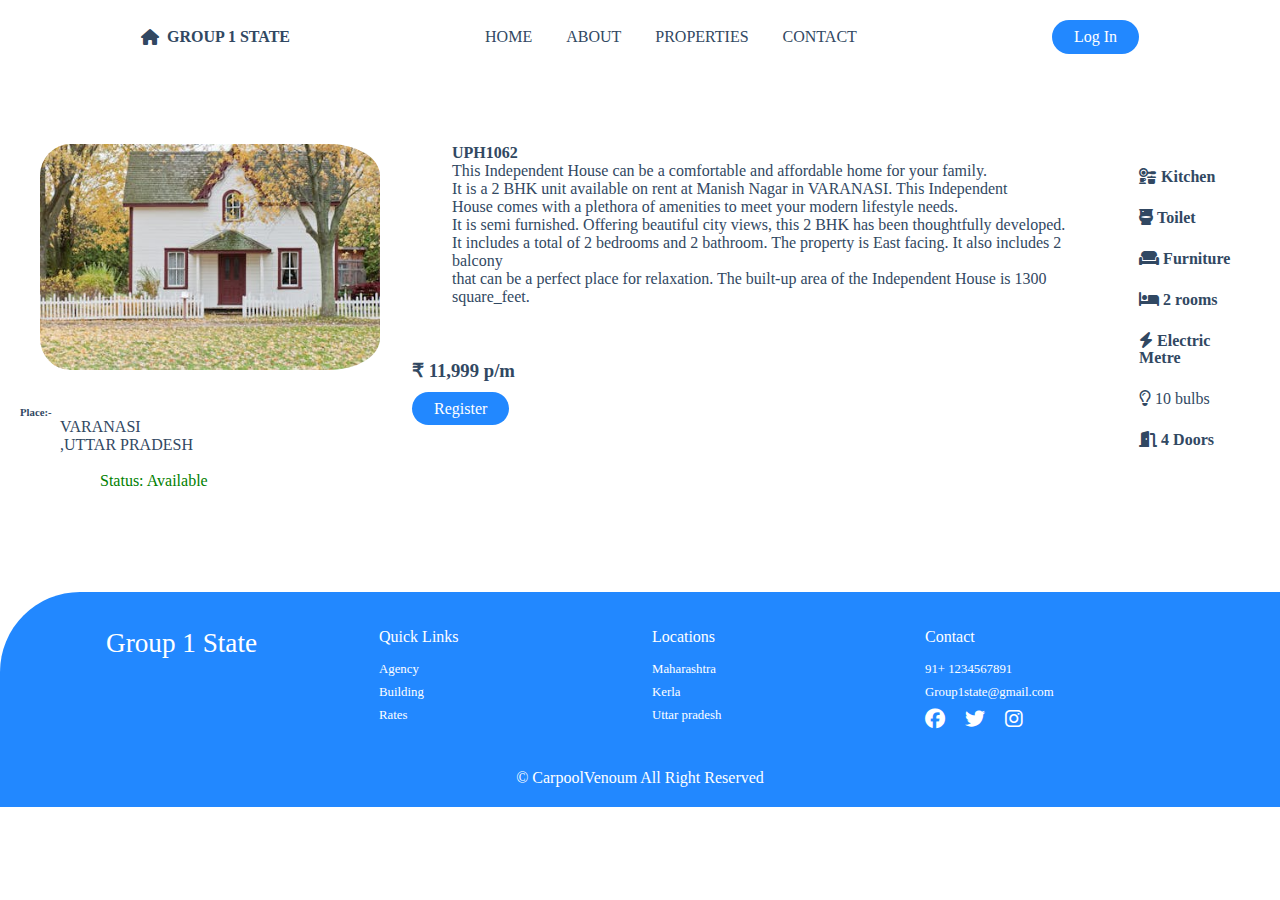
<file: property4.html>
<!doctype html>
<html lang="en">
  <head>
    <!-- Required meta tags -->
    <meta charset="utf-8">
    <meta name="viewport" content="width=device-width, initial-scale=1">

    <!-- Bootstrap CSS -->
    <link href="https://cdn.jsdelivr.net/npm/bootstrap@5.0.2/dist/css/bootstrap.min.css" rel="stylesheet" integrity="sha384-EVSTQN3/azprG1Anm3QDgpJLIm9Nao0Yz1ztcQTwFspd3yD65VohhpuuCOmLASjC" crossorigin="anonymous">
    <title>Hello, world!</title>
    <link rel="stylesheet" href="style.css">
  </head>

  <link rel="stylesheet"
  href="https://cdn.jsdelivr.net/npm/boxicons@latest/css/boxicons.min.css">
   <link rel="stylesheet" href="https://cdnjs.cloudflare.com/ajax/libs/font-awesome/6.5.1/css/all.min.css">
    <body>
   
    <script src="https://cdn.jsdelivr.net/npm/bootstrap@5.0.2/dist/js/bootstrap.bundle.min.js" integrity="sha384-MrcW6ZMFYlzcLA8Nl+NtUVF0sA7MsXsP1UyJoMp4YLEuNSfAP+JcXn/tWtIaxVXM" crossorigin="anonymous"></script>
  
<!-- Navbar -->
<header>
  <div class="nav container">
  <!-- Menu icon -->
 
    <a href="index.html"  class="logo"><i class="fa-solid fa-house"></i>Group 1 State</a>
    <input type="checkbox" id="menu">
    <label for="menu"<i class="fa-solid fa-bars" id="menu-icon"></i></label>
    <!-- nav list -->
<ul class="navbar">
  <li><a href="#home">Home</a></li>
  <li><a href="#about">About</a></li>
  <li><a href="#Properties">Properties</a></li>
  <li><a href="#contact">Contact</a></li>
</ul>
<!-- login button -->
<a href="login.html" class="btn">Log In</a>
</div>
</header>    
<br><br><br><br>

<section class="hus-dtl">
  <div class="hus-img">
    <img src="home4.jpeg" alt=""><br><br>
    <h6>Place:-</h6>
    <p>VARANASI<br>,UTTAR PRADESH</p>
    <p><br><span>Status: Available</span></p>
  </div>
  
    <div class="hus-text">
      
      <p><b>UPH1062</b> <br>This Independent House can be a comfortable and affordable home for your family. 
        <br> It is a 2 BHK unit available on rent at Manish Nagar in VARANASI. This Independent
         <br> House comes with a plethora of amenities to meet your modern lifestyle needs. <br> It is semi furnished. Offering beautiful city views, this 2 BHK has been thoughtfully developed.
          <br> It includes a total of 2 bedrooms and 2 bathroom. The property is East facing. It also includes 2 balcony 
        <br> that can be a perfect place for relaxation. The built-up area of the Independent House is 1300 square_feet.</p>
        <br><br>
        <br>
    <h3>₹ 11,999 p/m</h3>
    <br><a href="contract.html" class="register">Register</a>
      </div>
        <div class="hus-text">
       
        <ul>
  <li><i class="fa-solid fa-kitchen-set"><span>  Kitchen</span></i></li>
  <li> <i class="fa-solid fa-toilet"><span>  Toilet</span></i></li>
  <li> <i class="fa-solid fa-couch"><span>  Furniture</span></i></li>
  <li> <i class="fa-solid fa-bed"><span>  2 rooms</span></i></li>
  <li><i class="fas fa-bolt"><span>  Electric Metre</span></i></li>
  <li><i class="fa-regular fa-lightbulb"><span>  10 bulbs</span></i></li>
  <li><i class="fas fa-door-open"><span>  4 Doors</span></i></li>
 </ul>
 
    </div>
    <div></div>
  </section><br>

  <br><br>
<!-- footer -->
<div class="footer">
  <br><br>
  <div class="footer-container container">
    <h2>Group 1 State</h2>
    <div class="footer-box">
      <h3>Quick Links</h3>
      <a href="#">Agency</a>
      <a href="#">Building</a>
      <a href="#">Rates</a>
    </div>
    <div class="footer-box">
      <h3>Locations</h3>
      <a href="#">Maharashtra</a>
      <a href="#">Kerla</a>
      <a href="#">Uttar pradesh</a>
    </div>
    <div class="footer-box">
      <h3>Contact</h3>
      <a href="#">91+ 1234567891</a>
      <a href="#">Group1state@gmail.com</a>
     <div class="social">
      <a href="#"><i class="fa-brands fa-facebook"></i></a>
      <a href="#"><i class="fa-brands fa-twitter"></i></a>
      <a href="#"><i class="fa-brands fa-instagram"></i></a>
     </div>
    </div>
  </div>
<br>
<div class="copyright">
  <p>&#169; CarpoolVenoum All Right Reserved</p>
</div>
</div>

  </body>
</html>
</file>
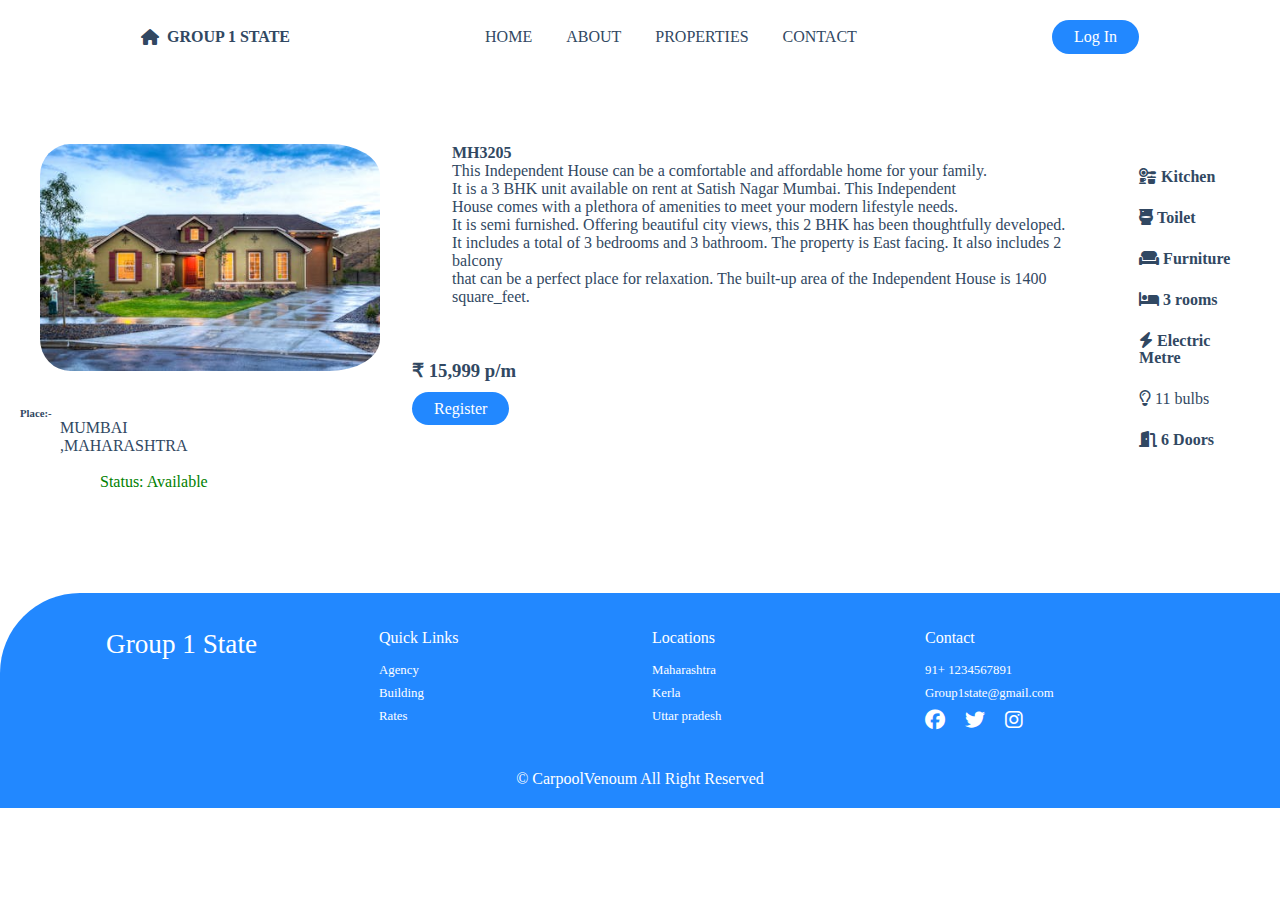
<file: property5.html>
<!doctype html>
<html lang="en">
  <head>
    <!-- Required meta tags -->
    <meta charset="utf-8">
    <meta name="viewport" content="width=device-width, initial-scale=1">

    <!-- Bootstrap CSS -->
    <link href="https://cdn.jsdelivr.net/npm/bootstrap@5.0.2/dist/css/bootstrap.min.css" rel="stylesheet" integrity="sha384-EVSTQN3/azprG1Anm3QDgpJLIm9Nao0Yz1ztcQTwFspd3yD65VohhpuuCOmLASjC" crossorigin="anonymous">
    <title>Hello, world!</title>
    <link rel="stylesheet" href="style.css">
  </head>

  <link rel="stylesheet"
  href="https://cdn.jsdelivr.net/npm/boxicons@latest/css/boxicons.min.css">
   <link rel="stylesheet" href="https://cdnjs.cloudflare.com/ajax/libs/font-awesome/6.5.1/css/all.min.css">
    <body>
   
    <script src="https://cdn.jsdelivr.net/npm/bootstrap@5.0.2/dist/js/bootstrap.bundle.min.js" integrity="sha384-MrcW6ZMFYlzcLA8Nl+NtUVF0sA7MsXsP1UyJoMp4YLEuNSfAP+JcXn/tWtIaxVXM" crossorigin="anonymous"></script>
  
<!-- Navbar -->
<header>
  <div class="nav container">
  <!-- Menu icon -->
 
    <a href="index.html"  class="logo"><i class="fa-solid fa-house"></i>Group 1 State</a>
    <input type="checkbox" id="menu">
    <label for="menu"<i class="fa-solid fa-bars" id="menu-icon"></i></label>
    <!-- nav list -->
<ul class="navbar">
  <li><a href="#home">Home</a></li>
  <li><a href="#about">About</a></li>
  <li><a href="#Properties">Properties</a></li>
  <li><a href="#contact">Contact</a></li>
</ul>
<!-- login button -->
<a href="login.html" class="btn">Log In</a>
</div>
</header>    
<br><br><br><br>

<section class="hus-dtl">
  <div class="hus-img">
    <img src="home5.jpeg" alt=""><br><br>
    <h6>Place:-</h6>
    <p>MUMBAI<br>,MAHARASHTRA</p>
    <p><br><span>Status: Available</span></p>
  </div>
  
    <div class="hus-text">
      
      <p><b>MH3205</b> <br>This Independent House can be a comfortable and affordable home for your family. 
        <br> It is a 3 BHK unit available on rent at Satish Nagar Mumbai. This Independent
         <br> House comes with a plethora of amenities to meet your modern lifestyle needs. <br> It is semi furnished. Offering beautiful city views, this 2 BHK has been thoughtfully developed.
          <br> It includes a total of 3 bedrooms and 3 bathroom. The property is East facing. It also includes 2 balcony 
        <br> that can be a perfect place for relaxation. The built-up area of the Independent House is 1400 square_feet.</p>
        <br><br>
        <br>
    <h3>₹ 15,999 p/m</h3>
    <br><a href="contract.html" class="register">Register</a>
      </div>
        <div class="hus-text">
       
        <ul>
  <li><i class="fa-solid fa-kitchen-set"><span>  Kitchen</span></i></li>
  <li> <i class="fa-solid fa-toilet"><span>  Toilet</span></i></li>
  <li> <i class="fa-solid fa-couch"><span>  Furniture</span></i></li>
  <li> <i class="fa-solid fa-bed"><span>  3 rooms</span></i></li>
  <li><i class="fas fa-bolt"><span>  Electric Metre</span></i></li>
  <li><i class="fa-regular fa-lightbulb"><span>  11 bulbs</span></i></li>
  <li><i class="fas fa-door-open"><span>  6 Doors</span></i></li>
 </ul>
 
    </div>
    <div></div>
  </section><br>

  <br><br>
<!-- footer -->
<div class="footer">
  <br><br>
  <div class="footer-container container">
    <h2>Group 1 State</h2>
    <div class="footer-box">
      <h3>Quick Links</h3>
      <a href="#">Agency</a>
      <a href="#">Building</a>
      <a href="#">Rates</a>
    </div>
    <div class="footer-box">
      <h3>Locations</h3>
      <a href="#">Maharashtra</a>
      <a href="#">Kerla</a>
      <a href="#">Uttar pradesh</a>
    </div>
    <div class="footer-box">
      <h3>Contact</h3>
      <a href="#">91+ 1234567891</a>
      <a href="#">Group1state@gmail.com</a>
     <div class="social">
      <a href="#"><i class="fa-brands fa-facebook"></i></a>
      <a href="#"><i class="fa-brands fa-twitter"></i></a>
      <a href="#"><i class="fa-brands fa-instagram"></i></a>
     </div>
    </div>
  </div>
<br>
<div class="copyright">
  <p>&#169; CarpoolVenoum All Right Reserved</p>
</div>
</div>

  </body>
</html>
</file>
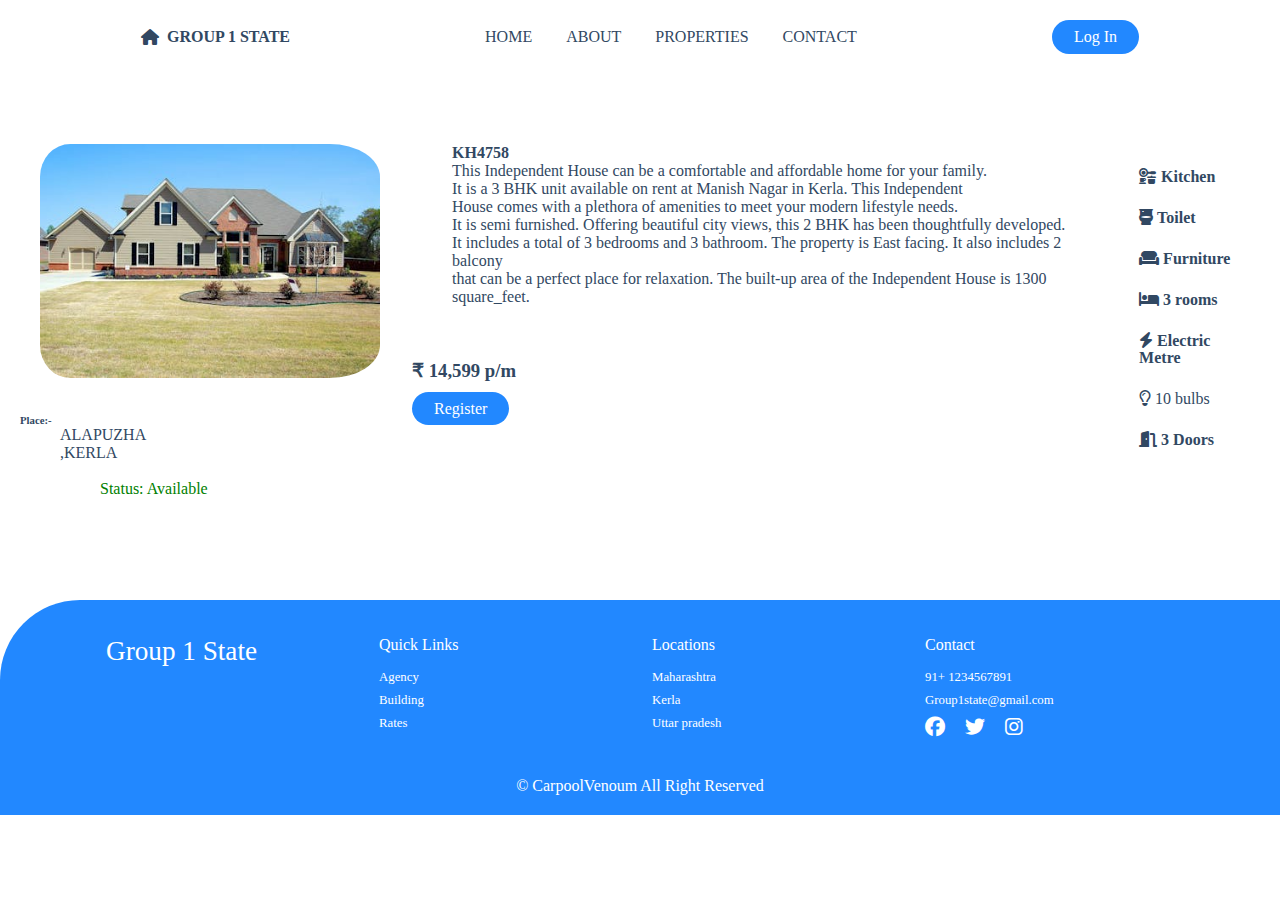
<file: property6.html>
<!doctype html>
<html lang="en">
  <head>
    <!-- Required meta tags -->
    <meta charset="utf-8">
    <meta name="viewport" content="width=device-width, initial-scale=1">

    <!-- Bootstrap CSS -->
    <link href="https://cdn.jsdelivr.net/npm/bootstrap@5.0.2/dist/css/bootstrap.min.css" rel="stylesheet" integrity="sha384-EVSTQN3/azprG1Anm3QDgpJLIm9Nao0Yz1ztcQTwFspd3yD65VohhpuuCOmLASjC" crossorigin="anonymous">
    <title>Hello, world!</title>
    <link rel="stylesheet" href="style.css">
  </head>

  <link rel="stylesheet"
  href="https://cdn.jsdelivr.net/npm/boxicons@latest/css/boxicons.min.css">
   <link rel="stylesheet" href="https://cdnjs.cloudflare.com/ajax/libs/font-awesome/6.5.1/css/all.min.css">
    <body>
   
    <script src="https://cdn.jsdelivr.net/npm/bootstrap@5.0.2/dist/js/bootstrap.bundle.min.js" integrity="sha384-MrcW6ZMFYlzcLA8Nl+NtUVF0sA7MsXsP1UyJoMp4YLEuNSfAP+JcXn/tWtIaxVXM" crossorigin="anonymous"></script>
  
<!-- Navbar -->
<header>
  <div class="nav container">
  <!-- Menu icon -->
 
    <a href="index.html"  class="logo"><i class="fa-solid fa-house"></i>Group 1 State</a>
    <input type="checkbox" id="menu">
    <label for="menu"<i class="fa-solid fa-bars" id="menu-icon"></i></label>
    <!-- nav list -->
<ul class="navbar">
  <li><a href="#home">Home</a></li>
  <li><a href="#about">About</a></li>
  <li><a href="#Properties">Properties</a></li>
  <li><a href="#contact">Contact</a></li>
</ul>
<!-- login button -->
<a href="login.html" class="btn">Log In</a>
</div>
</header>    
<br><br><br><br>

<section class="hus-dtl">
  <div class="hus-img">
    <img src="home6.jpeg" alt=""><br><br>
    <h6>Place:-</h6>
    <p>ALAPUZHA<br>,KERLA</p>
    <p><br><span>Status: Available</span></p>
  </div>
  
    <div class="hus-text">
      
      <p><b>KH4758</b> <br>This Independent House can be a comfortable and affordable home for your family. 
        <br> It is a 3 BHK unit available on rent at Manish Nagar in Kerla. This Independent
         <br> House comes with a plethora of amenities to meet your modern lifestyle needs. <br> It is semi furnished. Offering beautiful city views, this 2 BHK has been thoughtfully developed.
          <br> It includes a total of 3 bedrooms and 3 bathroom. The property is East facing. It also includes 2 balcony 
        <br> that can be a perfect place for relaxation. The built-up area of the Independent House is 1300 square_feet.</p>
        <br><br>
        <br>
    <h3>₹ 14,599 p/m</h3>
    <br><a href="contract.html" class="register">Register</a>
      </div>
        <div class="hus-text">
       
        <ul>
  <li><i class="fa-solid fa-kitchen-set"><span>  Kitchen</span></i></li>
  <li> <i class="fa-solid fa-toilet"><span>  Toilet</span></i></li>
  <li> <i class="fa-solid fa-couch"><span>  Furniture</span></i></li>
  <li> <i class="fa-solid fa-bed"><span>  3 rooms</span></i></li>
  <li><i class="fas fa-bolt"><span>  Electric Metre</span></i></li>
  <li><i class="fa-regular fa-lightbulb"><span>  10 bulbs</span></i></li>
  <li><i class="fas fa-door-open"><span>  3 Doors</span></i></li>
 </ul>
 
    </div>
    <div></div>
  </section><br>

  <br><br>
<!-- footer -->
<div class="footer">
  <br><br>
  <div class="footer-container container">
    <h2>Group 1 State</h2>
    <div class="footer-box">
      <h3>Quick Links</h3>
      <a href="#">Agency</a>
      <a href="#">Building</a>
      <a href="#">Rates</a>
    </div>
    <div class="footer-box">
      <h3>Locations</h3>
      <a href="#">Maharashtra</a>
      <a href="#">Kerla</a>
      <a href="#">Uttar pradesh</a>
    </div>
    <div class="footer-box">
      <h3>Contact</h3>
      <a href="#">91+ 1234567891</a>
      <a href="#">Group1state@gmail.com</a>
     <div class="social">
      <a href="#"><i class="fa-brands fa-facebook"></i></a>
      <a href="#"><i class="fa-brands fa-twitter"></i></a>
      <a href="#"><i class="fa-brands fa-instagram"></i></a>
     </div>
    </div>
  </div>
<br>
<div class="copyright">
  <p>&#169; CarpoolVenoum All Right Reserved</p>
</div>
</div>

  </body>
</html>
</file>
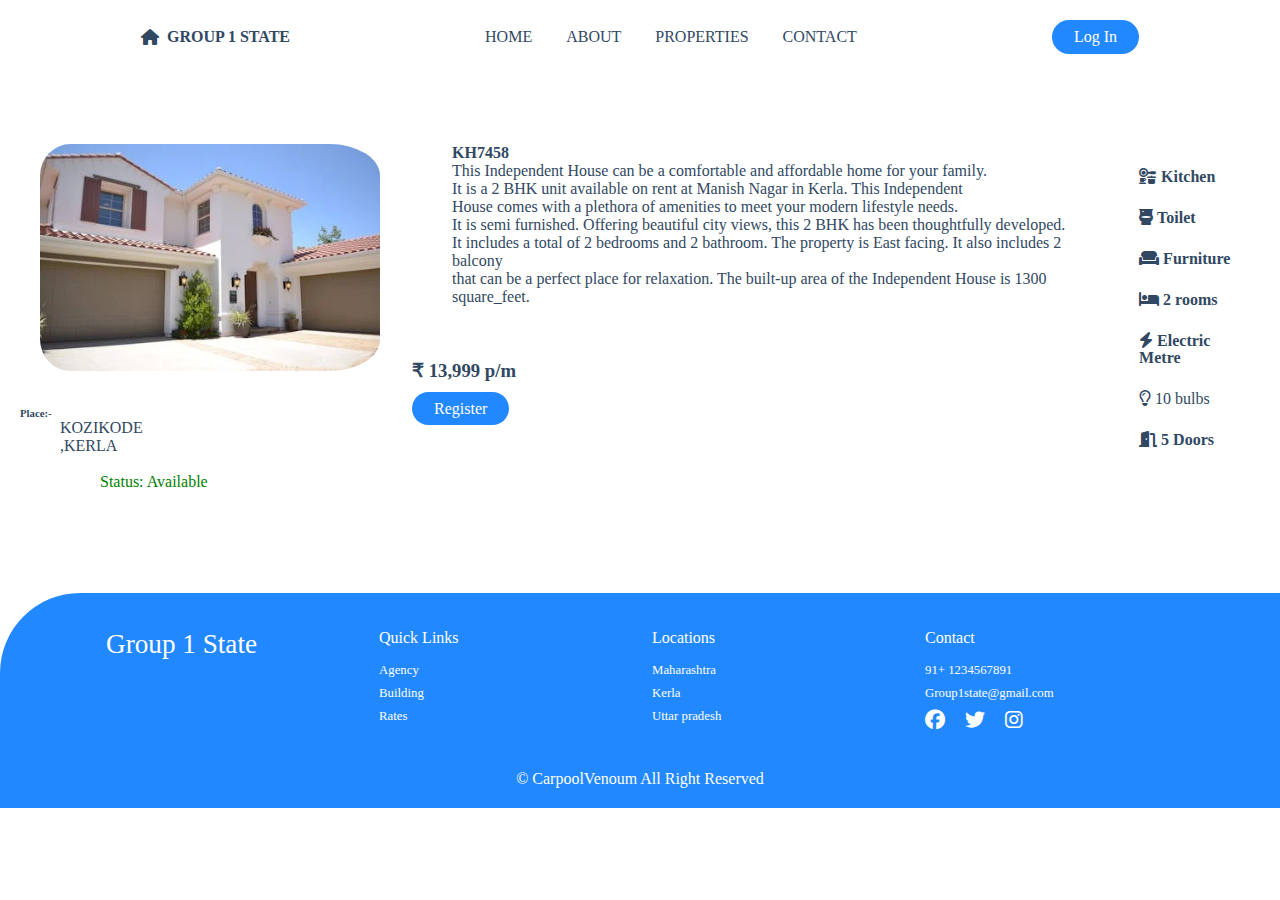
<file: property7.html>
<!doctype html>
<html lang="en">
  <head>
    <!-- Required meta tags -->
    <meta charset="utf-8">
    <meta name="viewport" content="width=device-width, initial-scale=1">

    <!-- Bootstrap CSS -->
    <link href="https://cdn.jsdelivr.net/npm/bootstrap@5.0.2/dist/css/bootstrap.min.css" rel="stylesheet" integrity="sha384-EVSTQN3/azprG1Anm3QDgpJLIm9Nao0Yz1ztcQTwFspd3yD65VohhpuuCOmLASjC" crossorigin="anonymous">
    <title>Hello, world!</title>
    <link rel="stylesheet" href="style.css">
  </head>

  <link rel="stylesheet"
  href="https://cdn.jsdelivr.net/npm/boxicons@latest/css/boxicons.min.css">
   <link rel="stylesheet" href="https://cdnjs.cloudflare.com/ajax/libs/font-awesome/6.5.1/css/all.min.css">
    <body>
   
    <script src="https://cdn.jsdelivr.net/npm/bootstrap@5.0.2/dist/js/bootstrap.bundle.min.js" integrity="sha384-MrcW6ZMFYlzcLA8Nl+NtUVF0sA7MsXsP1UyJoMp4YLEuNSfAP+JcXn/tWtIaxVXM" crossorigin="anonymous"></script>
  
<!-- Navbar -->
<header>
  <div class="nav container">
  <!-- Menu icon -->
 
    <a href="index.html"  class="logo"><i class="fa-solid fa-house"></i>Group 1 State</a>
    <input type="checkbox" id="menu">
    <label for="menu"<i class="fa-solid fa-bars" id="menu-icon"></i></label>
    <!-- nav list -->
<ul class="navbar">
  <li><a href="#home">Home</a></li>
  <li><a href="#about">About</a></li>
  <li><a href="#Properties">Properties</a></li>
  <li><a href="#contact">Contact</a></li>
</ul>
<!-- login button -->
<a href="login.html" class="btn">Log In</a>
</div>
</header>    
<br><br><br><br>

<section class="hus-dtl">
  <div class="hus-img">
    <img src="home7.webp" alt=""><br><br>
    <h6>Place:-</h6>
    <p>KOZIKODE<br>,KERLA</p>
    <p><br><span>Status: Available</span></p>
  </div>
  
    <div class="hus-text">
      
      <p><b>KH7458</b> <br>This Independent House can be a comfortable and affordable home for your family. 
        <br> It is a 2 BHK unit available on rent at Manish Nagar in Kerla. This Independent
         <br> House comes with a plethora of amenities to meet your modern lifestyle needs. <br> It is semi furnished. Offering beautiful city views, this 2 BHK has been thoughtfully developed.
          <br> It includes a total of 2 bedrooms and 2 bathroom. The property is East facing. It also includes 2 balcony 
        <br> that can be a perfect place for relaxation. The built-up area of the Independent House is 1300 square_feet.</p>
        <br><br>
        <br>
    <h3>₹ 13,999 p/m</h3>
    <br><a href="contract.html" class="register">Register</a>
      </div>
        <div class="hus-text">
       
        <ul>
  <li><i class="fa-solid fa-kitchen-set"><span>  Kitchen</span></i></li>
  <li> <i class="fa-solid fa-toilet"><span>  Toilet</span></i></li>
  <li> <i class="fa-solid fa-couch"><span>  Furniture</span></i></li>
  <li> <i class="fa-solid fa-bed"><span>  2 rooms</span></i></li>
  <li><i class="fas fa-bolt"><span>  Electric Metre</span></i></li>
  <li><i class="fa-regular fa-lightbulb"><span>  10 bulbs</span></i></li>
  <li><i class="fas fa-door-open"><span>  5 Doors</span></i></li>
 </ul>
 
    </div>
    <div></div>
  </section><br>

  <br><br>
<!-- footer -->
<div class="footer">
  <br><br>
  <div class="footer-container container">
    <h2>Group 1 State</h2>
    <div class="footer-box">
      <h3>Quick Links</h3>
      <a href="#">Agency</a>
      <a href="#">Building</a>
      <a href="#">Rates</a>
    </div>
    <div class="footer-box">
      <h3>Locations</h3>
      <a href="#">Maharashtra</a>
      <a href="#">Kerla</a>
      <a href="#">Uttar pradesh</a>
    </div>
    <div class="footer-box">
      <h3>Contact</h3>
      <a href="#">91+ 1234567891</a>
      <a href="#">Group1state@gmail.com</a>
     <div class="social">
      <a href="#"><i class="fa-brands fa-facebook"></i></a>
      <a href="#"><i class="fa-brands fa-twitter"></i></a>
      <a href="#"><i class="fa-brands fa-instagram"></i></a>
     </div>
    </div>
  </div>
<br>
<div class="copyright">
  <p>&#169; CarpoolVenoum All Right Reserved</p>
</div>
</div>

  </body>
</html>
</file>
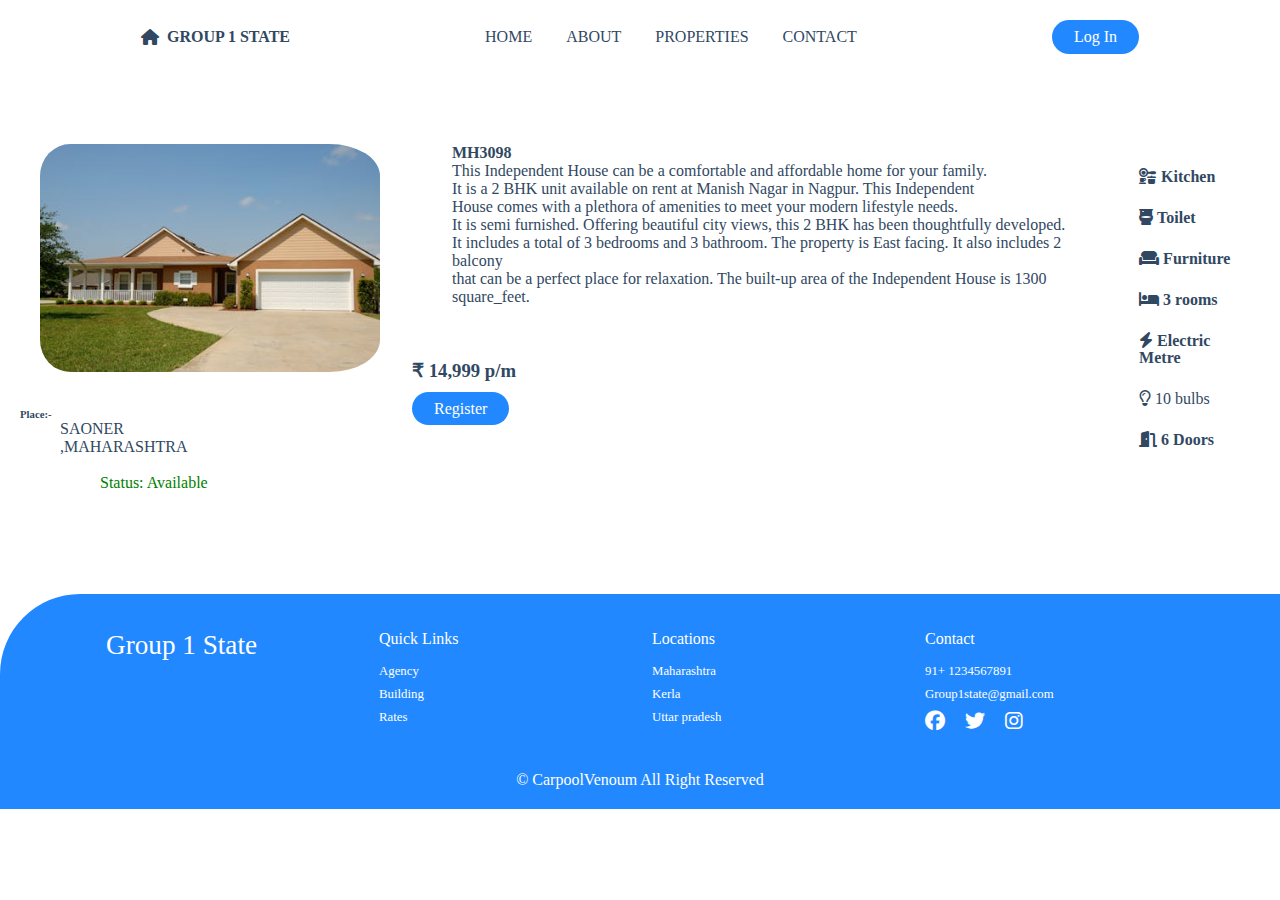
<file: property8.html>
<!doctype html>
<html lang="en">
  <head>
    <!-- Required meta tags -->
    <meta charset="utf-8">
    <meta name="viewport" content="width=device-width, initial-scale=1">

    <!-- Bootstrap CSS -->
    <link href="https://cdn.jsdelivr.net/npm/bootstrap@5.0.2/dist/css/bootstrap.min.css" rel="stylesheet" integrity="sha384-EVSTQN3/azprG1Anm3QDgpJLIm9Nao0Yz1ztcQTwFspd3yD65VohhpuuCOmLASjC" crossorigin="anonymous">
    <title>Hello, world!</title>
    <link rel="stylesheet" href="style.css">
  </head>

  <link rel="stylesheet"
  href="https://cdn.jsdelivr.net/npm/boxicons@latest/css/boxicons.min.css">
   <link rel="stylesheet" href="https://cdnjs.cloudflare.com/ajax/libs/font-awesome/6.5.1/css/all.min.css">
    <body>
   
    <script src="https://cdn.jsdelivr.net/npm/bootstrap@5.0.2/dist/js/bootstrap.bundle.min.js" integrity="sha384-MrcW6ZMFYlzcLA8Nl+NtUVF0sA7MsXsP1UyJoMp4YLEuNSfAP+JcXn/tWtIaxVXM" crossorigin="anonymous"></script>
  
<!-- Navbar -->
<header>
  <div class="nav container">
  <!-- Menu icon -->
 
    <a href="index.html"  class="logo"><i class="fa-solid fa-house"></i>Group 1 State</a>
    <input type="checkbox" id="menu">
    <label for="menu"<i class="fa-solid fa-bars" id="menu-icon"></i></label>
    <!-- nav list -->
<ul class="navbar">
  <li><a href="#home">Home</a></li>
  <li><a href="#about">About</a></li>
  <li><a href="#Properties">Properties</a></li>
  <li><a href="#contact">Contact</a></li>
</ul>
<!-- login button -->
<a href="login.html" class="btn">Log In</a>
</div>
</header>    
<br><br><br><br>

<section class="hus-dtl">
  <div class="hus-img">
    <img src="home8.jpeg" alt=""><br><br>
    <h6>Place:-</h6>
    <p>SAONER<br>,MAHARASHTRA</p>
    <p><br><span>Status: Available</span></p>
  </div>
  
    <div class="hus-text">
      
      <p><b>MH3098</b> <br>This Independent House can be a comfortable and affordable home for your family. 
        <br> It is a 2 BHK unit available on rent at Manish Nagar in Nagpur. This Independent
         <br> House comes with a plethora of amenities to meet your modern lifestyle needs. <br> It is semi furnished. Offering beautiful city views, this 2 BHK has been thoughtfully developed.
          <br> It includes a total of 3 bedrooms and 3 bathroom. The property is East facing. It also includes 2 balcony 
        <br> that can be a perfect place for relaxation. The built-up area of the Independent House is 1300 square_feet.</p>
        <br><br>
        <br>
    <h3>₹ 14,999 p/m</h3>
    <br><a href="contract.html" class="register">Register</a>
      </div>
        <div class="hus-text">
       
        <ul>
  <li><i class="fa-solid fa-kitchen-set"><span>  Kitchen</span></i></li>
  <li> <i class="fa-solid fa-toilet"><span>  Toilet</span></i></li>
  <li> <i class="fa-solid fa-couch"><span>  Furniture</span></i></li>
  <li> <i class="fa-solid fa-bed"><span>  3 rooms</span></i></li>
  <li><i class="fas fa-bolt"><span>  Electric Metre</span></i></li>
  <li><i class="fa-regular fa-lightbulb"><span>  10 bulbs</span></i></li>
  <li><i class="fas fa-door-open"><span>  6 Doors</span></i></li>
 </ul>
 
    </div>
    <div></div>
  </section><br>

  <br><br>
<!-- footer -->
<div class="footer">
  <br><br>
  <div class="footer-container container">
    <h2>Group 1 State</h2>
    <div class="footer-box">
      <h3>Quick Links</h3>
      <a href="#">Agency</a>
      <a href="#">Building</a>
      <a href="#">Rates</a>
    </div>
    <div class="footer-box">
      <h3>Locations</h3>
      <a href="#">Maharashtra</a>
      <a href="#">Kerla</a>
      <a href="#">Uttar pradesh</a>
    </div>
    <div class="footer-box">
      <h3>Contact</h3>
      <a href="#">91+ 1234567891</a>
      <a href="#">Group1state@gmail.com</a>
     <div class="social">
      <a href="#"><i class="fa-brands fa-facebook"></i></a>
      <a href="#"><i class="fa-brands fa-twitter"></i></a>
      <a href="#"><i class="fa-brands fa-instagram"></i></a>
     </div>
    </div>
  </div>
<br>
<div class="copyright">
  <p>&#169; CarpoolVenoum All Right Reserved</p>
</div>
</div>

  </body>
</html>
</file>
<file: style.css>
*{
    font-family:'Times New Roman', Times, serif;
    margin: 0;
    padding: 0;
    box-sizing: border-box;
    scroll-behavior: smooth;
    scroll-padding-top: 4rem;
    list-style: none;
    text-decoration: none;
}
:root{
    --main-color:#2288ff;
    --second-color:#192f6a;
    --text-color:#314862;
    --bg-color:#fff;

    --box-shadow:2px 2px 18px rgb(14 52 54 / 15%);
}
ul li a {
    text-decoration: none;
    list-style: none;
    padding: 20px;
}
.container a{
    text-decoration: none;
}

img{
    width: 100%;
}
body{
    color: var(--text-color);
}
section{
    padding: 4.5rem 0 3rem;
}
.container{
    max-width: 1068px;
    margin-left: auto;
    margin-right: auto;
    text-decoration: none;
}
header{
    display: block;
    width: 100%;
    background: var(--bg-color);
    position: fixed;
    top: 0;
    left: 0;
    z-index: 100;
    
}
.nav{
   display: flex;
   align-items: center;
   justify-content: space-between; 
   padding: 20px 35px;
}
.logo{
    display: flex;
    align-items: center;
    column-gap:0.5rem;
    font-size: 1rem;
    font-weight: 700;
    color: var(--text-color);
text-transform: uppercase;
}
.logo{
    display: flex;
    align-items: center;
     column-gap: 0.5rem;
     font-size: 1rem;
     font-weight: 700;
     color:var(--text-color);
     text-transform: uppercase;
}
.logo .bx{
    font-size: 24px;
    color: var(--text-color);
}
.navbar{
    display:flex ;
}
.navbar a{
    padding: 8px  17px;
    color:var(--text-color);
    font-size: 1rem;
    text-transform: uppercase;
    font-weight: 500;
}
.navbar a:hover{
    color:var(--main-color);
}
#menu-icon{
    font-size: 24px;
    cursor: pointer;
    display: none;
}
#menu{
    display: none;
}
.btn{
    padding: 8px 22px;
    background-color: var(--main-color);
    color: var(--bg-color);
    border-radius: 5rem;
}
.btn:hover{
    background: #3492fd;
}
.home{
    margin-top: 5rem;
    background: url(home.jpg);
    background-repeat: no-repeat;
    background-size: cover;
    background-position: center;
    height: 440ox;
    border-radius: 1.5rem;
    display: flex;
    align-items: center;
}
.home-text{
    padding-left: 35px;
}
.home-text h1{
    color: var(--bg-color);
    font-size: 2rem;
    margin-bottom: 1rem;
}
.about{
    display: grid;
    grid-template-columns: repeat(auto-fit,minmax(18rem,auto));
    gap: 2rem;
}
.about-img img{
    font-size: 1rem;
    text-transform: uppercase;
    border-radius: 1.5rem;
    font-weight: 500;
    color: var(--main-color);
}
.sale{
    display: grid;
    grid-template-columns: repeat(auto-fit,minmax(240px,auto));
    gap: 2.4rem;
}
.sale .box{
    padding: 20px;
    background: var(--bg-color);
    box-shadow: var(--box-shadow);
    text-align: center;
    border-radius: 2rem;
}
.sale .box:hover{
    background: var(--main-color);
    color: var(--bg-color);
    transition: 0.4s all linear;
}
.sale .box h3{
    font-size: 1.1rem;
    margin: 1rem 0 0.4rem;
}
.sale .box p{
    font-size: 00.938rem;
}
.heading{
    text-align: center;
    margin-bottom: 2rem;
}
.heading span{
    font-weight: 500;
    color: var(--main-color);
}
.heading h2{
    font-size: 1.7rem;
}
.heading p{
    font-size: 0.938rem;
}
.properties{
    background: #fbfbfb;
    border-radius: 2rem;
}
.properties-container{
    display: grid;
    grid-template-columns: repeat(auto-fit,minmax(240px,auto));
    gap: 3rem;
    padding: 0 50px;
}
.properties-container .box{
    background: var(--bg-color);
    padding: 10px;
    border-radius: 1rem;
    box-shadow:var(--box-shadow) ;
}
.properties-container .box:hover{
    transform: translateY(-10px);
    transition: 0.5s;
}
.properties-container .box img{
    border-radius: 1rem;
    height: 220px;
    object-fit: cover;
    object-position: center;
}
.properties-container .box h3{
    font-size: 1rem;
    font-weight: 600;
    float: right;
}
.properties-container .box .content{
    display: flex;
    justify-content: space-between;
    margin-top: 2rem;
}
.properties-container .box .content text h3{
    font-weight: 500;
}
.properties-container .box .content text p{
    font-size: 0.8rem;
}
p.roperties-container .box h3 span{
    color: rgb(12, 254, 12);
} 
.container .box .content text p span{
 color: greenyellow;
}
.footer{
    background: var(--main-color);
    color: var(--bg-color);
    border-radius: 5rem 0 0 0;
}
.footer-container{
    display: grid;
    grid-template-columns: repeat(auto-fit,minmax(240px,auto));
    gap: 1.5rem;
}
.footer-container h2{
    font-size: 1.7rem;
    font-weight: 500;
}
.footer-box{
    display: flex;
    flex-direction: column;
}
.footer-box h3{
    margin-bottom: 1rem;
    font-size: 1rem;
    font-weight: 400;
}
.footer-box a{
    font-size: 0.8rem;
    color: var(--bg-color);
    font-weight: 400;
    margin-bottom: 0.5rem;
}
.footer-box a:hover{
    color: var(--text-color);
}
.social a{
    font-size: 20px;
    margin-right: 1rem;
}
.footer-box a:hover{
    color: var(--second-color);
}
.copyright{
    padding: 20px;
    text-align: center;
    color: var(--bg-color);
    background: var(--main-color);
}
.login{
    display: grid;
    grid-template-columns: 0.4fr 1fr;
    align-items: center;
    min-height: 100vh;
}
.login-container{
    display: flex;
    flex-direction: column;
    row-gap: 1rem;
}
.login-container h2{
    font-size: 1.4rem;
}
.login-container p{
    display: flex;
    flex-direction: column;
}
.login-container form input{
    border: 1px solid #8a8a8a ;
    outline: none;
    padding: 10px;
    margin-bottom: 1rem;
    background:var(--bg-color);
}
.login-container form .button{
    padding: 8px 22px;
    background-color: var(--main-color);
    color: var(--bg-color);
    border-radius: 5rem;
}
.hus-dtl{
    display: grid;
    grid-template-columns: repeat(auto-fit,minmax(18rem,auto));
    gap: 2rem;
    padding-left: 20px;
    display: flex;
  
    
}
.hus-dtl ul li  {
    font-family: 'Times New Roman', Times, serif;
    display: flex;
    margin-top: 1.5rem;
    align-content: flex-start;
    cursor: pointer;
    padding-left: 20px;
  
}
.hus-img img{
    background-size: cover;
    background-position: center;
   width: 360px;
    border-radius:14%;
    display: flex; 
    align-items: center;
    padding-left: 20px; 
}
.hous-img h4{
    padding-left: 60px;
}
.reg-button button{
    padding: 8px 22px;
    background-color: var(--main-color);
    color: var(--bg-color);
    border-radius: 5rem;
}
.button:hover{
    background: #3492fd;
}
.hous-img p{
    padding-left: 20px;
}
.hus-dtl  p{
    padding-left: 40px;
}
.hus-dtl  p{
    padding-left: 40px;
}
.hus-dtl p span{
    padding-left: 40px;
    color: green;

   
}
.register{
    padding: 8px 22px;
    background-color: var(--main-color);
    color: var(--bg-color);
    border-radius: 5rem;
    text-decoration: none;
    align-items: center;
}
.register:hover{
    background: #3492fd;
}
.form-group {
    margin-bottom: 20px;
}
label {
    font-weight: bold;
}
input[type="text"],
input[type="date"] {
    width: 100%;
    padding: 10px;
    border: 1px solid #ccc;
    border-radius: 5px;
}
select {
    width: 100%;
    padding: 10px;
    border: 1px solid #ccc;
    border-radius: 5px;
}
button {
    background-color: #007bff;
    color: #fff;
    border: none;
    padding: 10px 20px;
    border-radius: 5px;
    cursor: pointer;
}
.form-group {
    margin-bottom: 20px;
}
label {
    font-weight: bold;
}
input[type="text"],
input[type="date"] {
    width: 100%;
    padding: 10px;
    border: 1px solid #ccc;
    border-radius: 5px;
}
button {
    background-color: #007bff;
    color: #fff;
    border: none;
    padding: 10px 20px;
    border-radius: 5px;
    cursor: pointer;
}
.bill {
    margin-top: 20px;
    padding: 20px;
    border: 1px solid #ccc;
    border-radius: 5px;
}
.bill img {
    max-width: 100px;
    height: auto;
}
</file>
